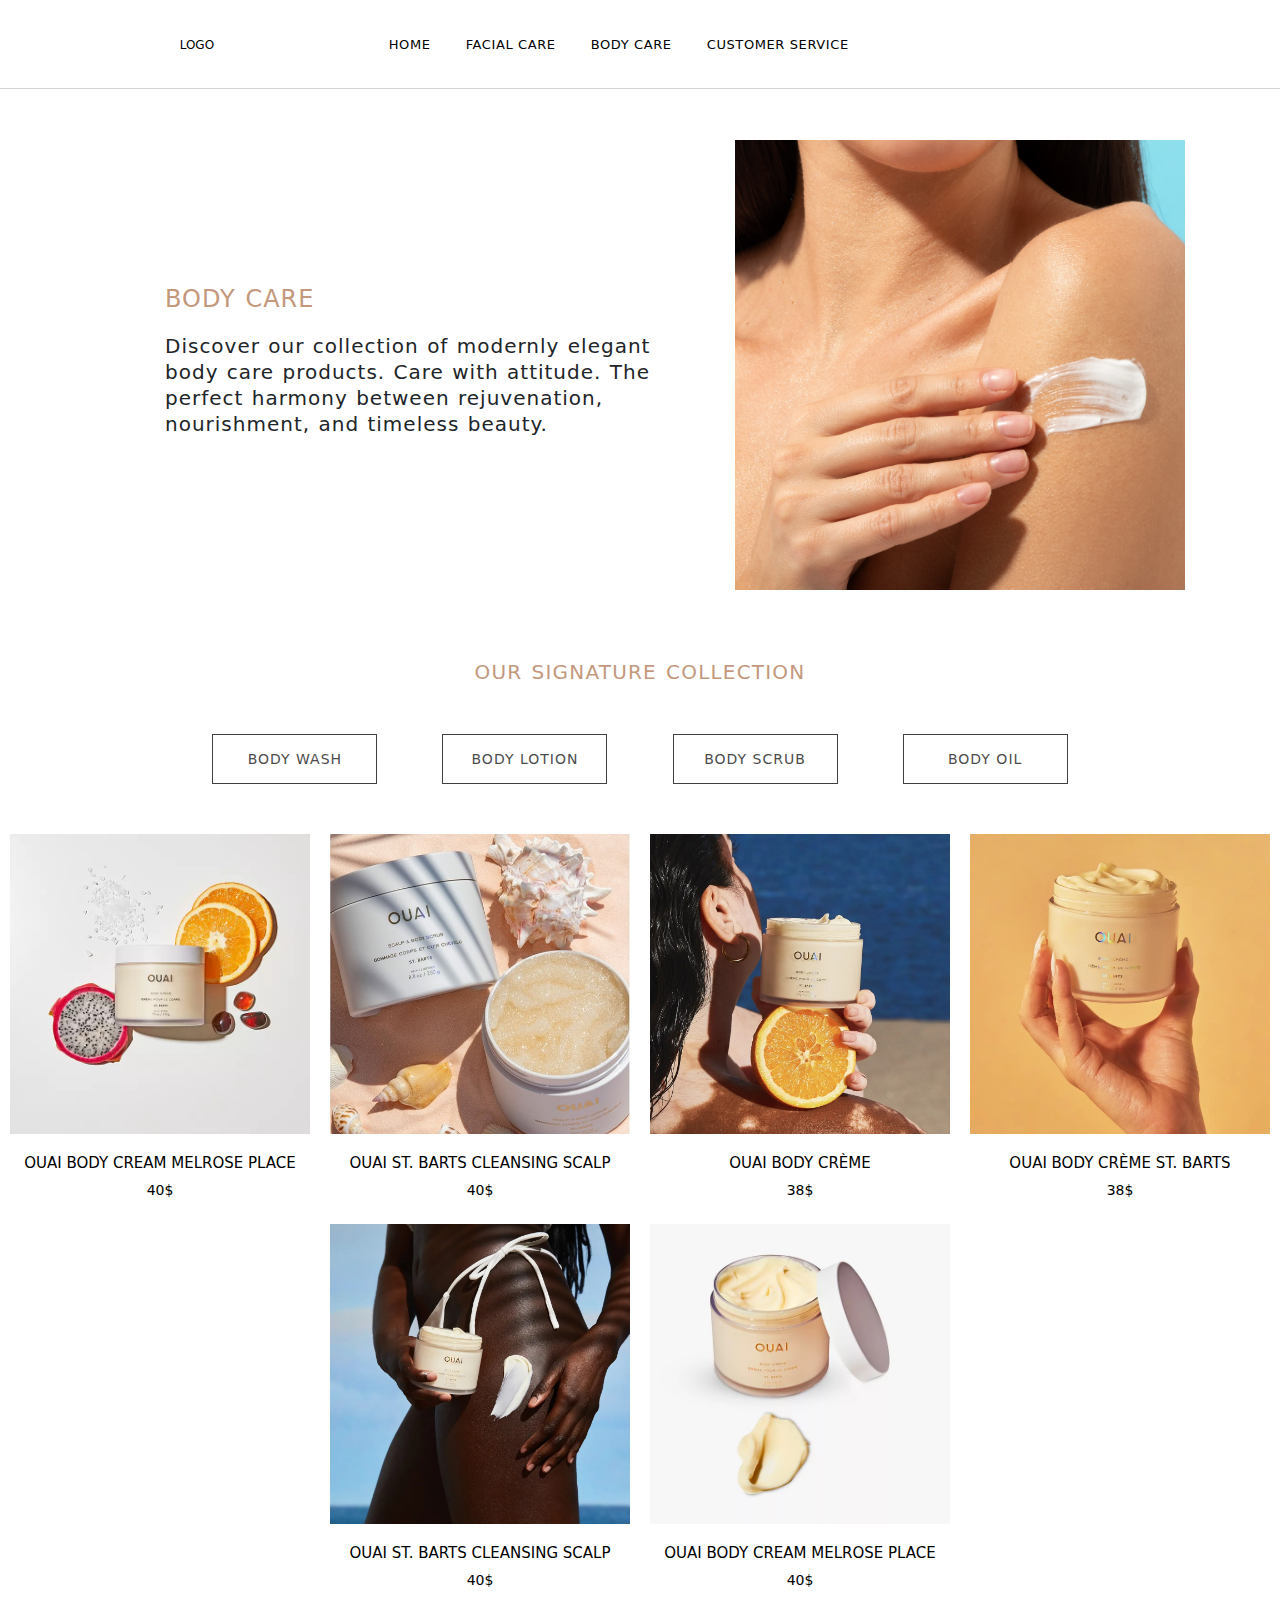
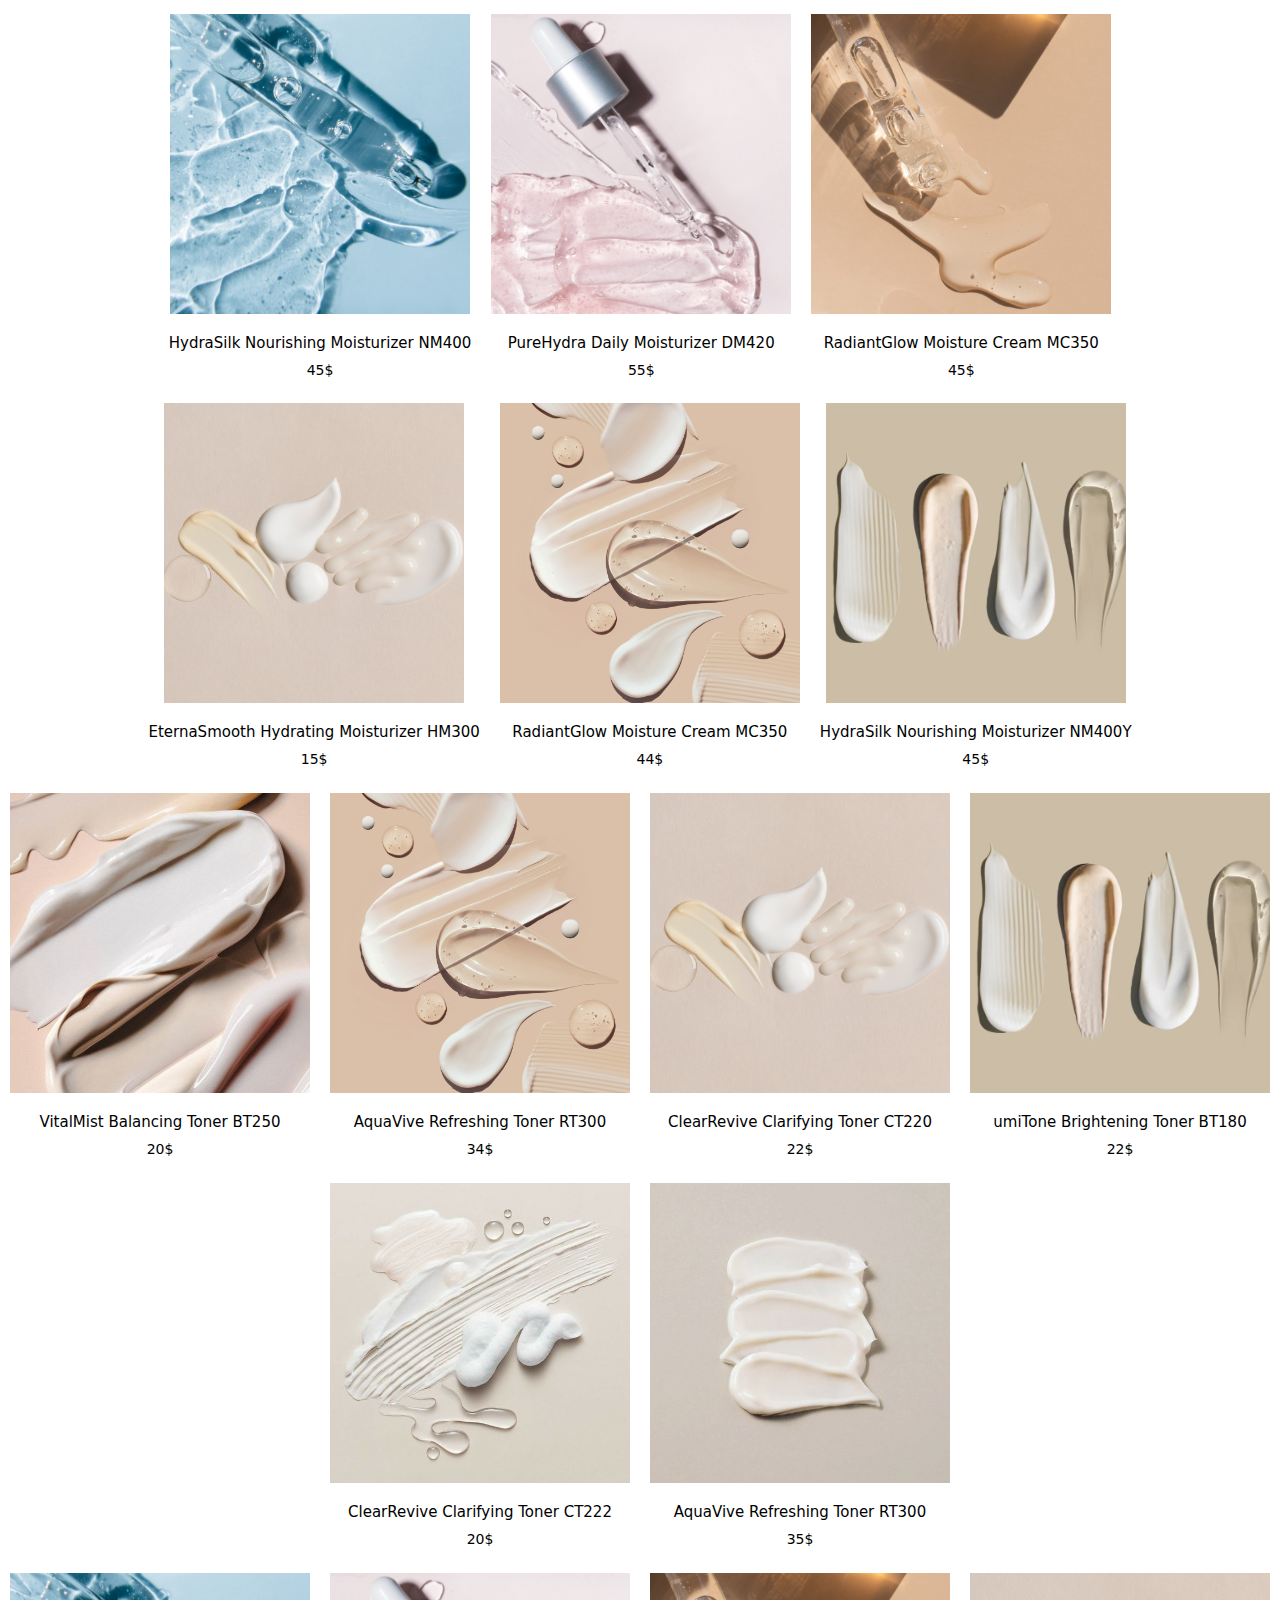
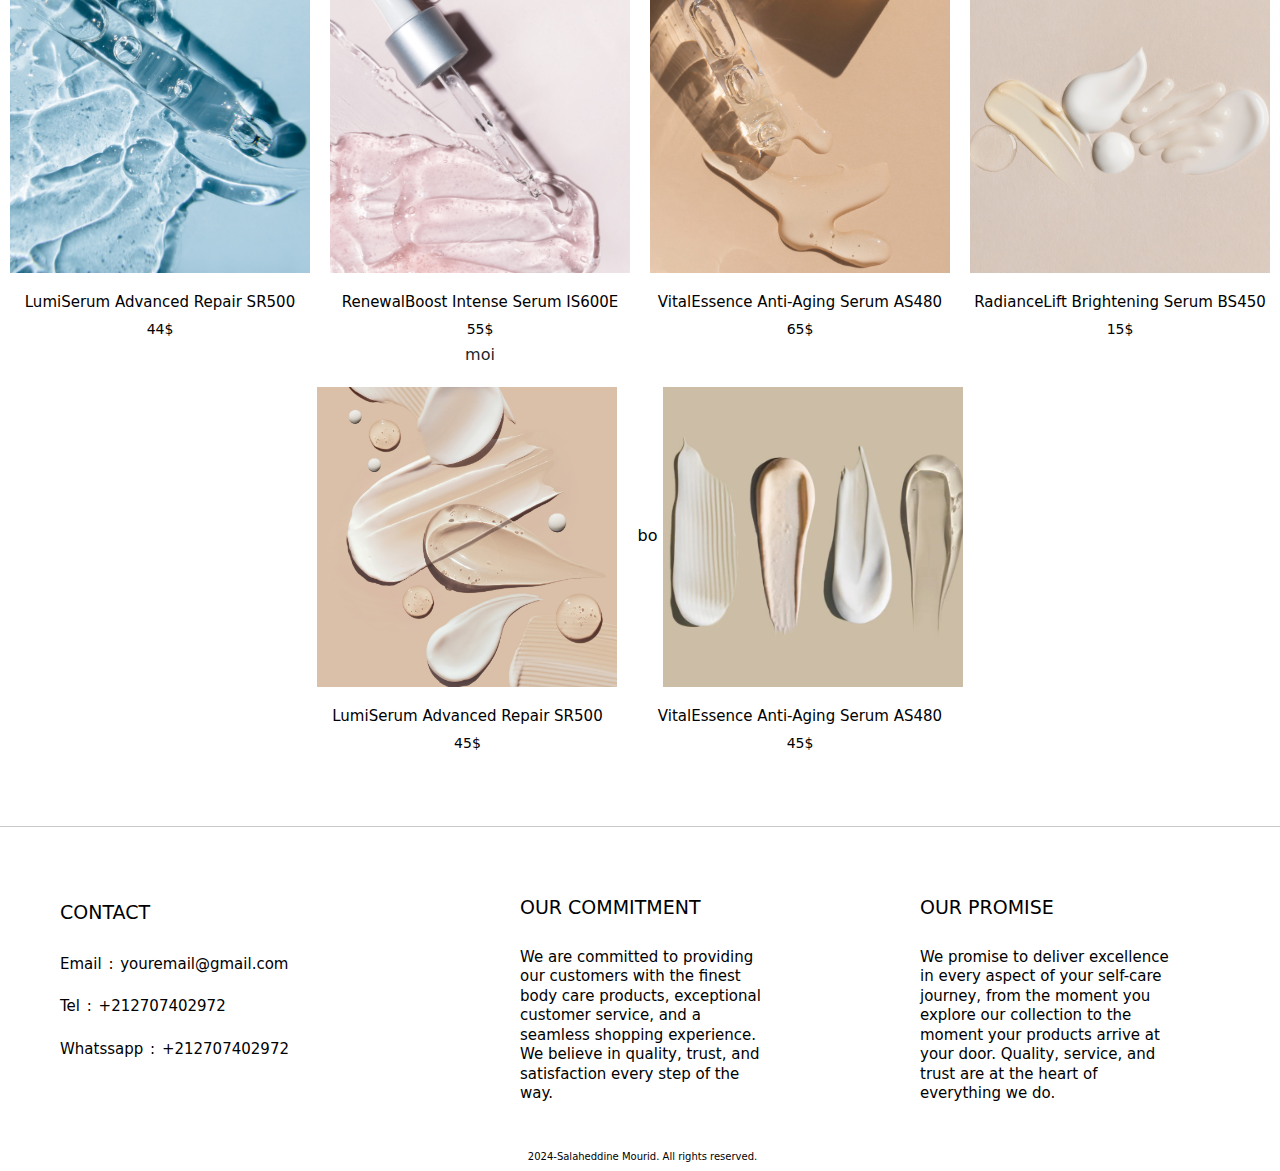
<file: Body.html>
<!DOCTYPE html>
<html lang="en">
<head>
    <meta charset="UTF-8">
    <meta name="viewport" content="width=device-width, initial-scale=1.0">
    <link rel="stylesheet" href="Facial-Body.css">
    <!-- Font Familly -->
    <link href="https://fonts.googleapis.com/css2?family=Bebas+Neue&display=swap" rel="stylesheet">

    <link rel="preconnect" href="https://fonts.googleapis.com">
    <link rel="preconnect" href="https://fonts.gstatic.com" crossorigin>
    <link href="https://fonts.googleapis.com/css2?family=Changa+One:ital@0;1&family=Honk:MORF,SHLN@14,35&family=Libre+Bodoni:ital,wght@0,400..700;1,400..700&family=Lora:ital,wght@0,400..700;1,400..700&family=Open+Sans:ital,wght@0,300..800;1,300..800&display=swap" rel="stylesheet">
    <!-- icons -->
    <link rel="preconnect" href="https://fonts.gstatic.com" crossorigin>
    <link rel="stylesheet" href="https://cdnjs.cloudflare.com/ajax/libs/font-awesome/6.5.2/css/all.min.css" integrity="sha512-SnH5WK+bZxgPHs44uWIX+LLJAJ9/2PkPKZ5QiAj6Ta86w+fsb2TkcmfRyVX3pBnMFcV7oQPJkl9QevSCWr3W6A==" crossorigin="anonymous" referrerpolicy="no-referrer" />
    <!-- Boostrap 5 -->
    <link href="https://cdn.jsdelivr.net/npm/bootstrap@5.3.3/dist/css/bootstrap.min.css" rel="stylesheet">
    <title>Body Care</title>
</head>
<body>
    <header>
        <nav>
            <input type="checkbox" id="check">
            <label for="check" class="checkbtn">
                <i class="fas fa-bars"></i>
            </label>
            <div class="logo"><a href="index.html">logo</a></div>
            <ul>
                <li><a href="index.html">home</a></li>
                <li><a href="Facial.html">facial care</a></li>
                <li><a href="Body.html">body care</a></li>
                <li><a href="customer.html">customer service</a></li>
            </ul>
            <div class="icons">
                <div><a href="cart.html"><i class="fa-solid fa-shop"></i></a></div>
                <div><a href="user.html"><i class="fa-regular fa-user"></i></a></div>
            </div>
        </nav>
        <div class="head">
            <img src="img/iStock-2155310582.jpg" alt="seiko">
            <div class="description">
                <h4>body care</h4>
                <h5>Discover our collection of modernly elegant body care products. Care with attitude. The perfect harmony between 
                    rejuvenation, nourishment, and timeless beauty.
                </h5>
            </div>
        </div>
    </header>
    <!--  -->
    <section class="watches-brands">
        <h4>our signature collection</h4>
        <div class="brands">
            <button id="seiko">Body Wash</button>
            <button id="charlie">Body Lotion</button>
            <button id="solar">Body Scrub</button>
            <button id="iwc">Body Oil </button>
        </div>
            <!-- Body wash -->
        <div id="seiko-watches" class="watch-category active ">

            <div class="watch">
                <a href="product-template.html?product=body1">
                    <img src="img/120017194alt4.jpg" alt="Men's Watch 4">
                    <h5> OUAI BODY CREAM MELROSE PLACE </h5>
                    <h6>40$</h6> 
                </a>
            </div>
            
            <div class="watch">
                <a href="product-template.html?product=body2">
                    <img src="img/ouaib3001913153_1665074214839_2-0._QL90_UX564_.jpg" alt="Men's Watch 5">
                    <h5> OUAI ST. BARTS CLEANSING SCALP</h5>
                    <h6>40$</h6>
                </a>    
            </div>
            <div class="watch">
                <a href="product-template.html?product=body3">
                    <img src="img/SBM_Site_Asset_PDP_Product_Lifestyle_Images_Desktop_1600x1620_9 secend.jpg" alt="Men's Watch 6">
                    <h5> OUAI BODY CRÈME</h5>
                    <h6>38$</h6>
                </a>
            </div>
            <div class="watch">
                <a href="product-template.html?product=body4">
                    <img src="img/auiooq.jpg" alt="Men's Watch 1">
                    <h5> OUAI BODY CRÈME ST. BARTS </h5>
                    <h6>38$</h6>
                </a>
            </div>
            <div class="watch">
                <a href="product-template.html?product=body5">
                    <img src="img/SBM_Site_Asset_PDP_Product_Lifestyle_Images_Desktop_1600x1620_8.jpg" alt="Men's Watch 2">
                    <h5> OUAI ST. BARTS CLEANSING SCALP</h5>
                    <h6>40$</h6>
                </a>
            </div>
            <div class="watch">
                <a href="product-template.html?product=body6">
                    <img src="img/120017194alt3-secend.jpg" alt="Men's Watch 3">
                    <h5> OUAI BODY CREAM MELROSE PLACE</h5>
                    <h6>40$</h6>
                </a>
            </div>

        </div>
            <!--  Moisturizer-->
            <div id="charlie-watches" class="watch-category  ">

                <div class="watch">
                    <a href="product-template.html?product=moisturizer1"  >
                        <img src="img/AdobeStock_421356290.jpeg" alt="Men's Watch 1">
                        <h5> HydraSilk Nourishing Moisturizer NM400</h5>
                        <h6>45$</h6>  
                    </a>
                </div>
                <div class="watch">
                    <a href="product-template.html?product=moisturizer2" >
                        <img src="img/iStock-1369613190.jpg" alt="Men's Watch 3">
                        <h5> PureHydra Daily Moisturizer DM420</h5>
                        <h6>55$</h6>
                    </a>
                </div>
                <div class="watch">
                    <a href="product-template.html?product=moisturizer3" >
                        <img src="img/AdobeStock_422773398.jpeg" alt="Men's Watch 2">
                        <h5> RadiantGlow Moisture Cream MC350 </h5>
                        <h6>45$</h6>
                    </a>
                </div>

                <div class="watch">
                    <a href="product-template.html?product=moisturizer4" >
                        <img src="img/AdobeStock_458738772.jpeg" alt="Men's Watch 4">
                        <h5> EternaSmooth Hydrating Moisturizer HM300</h5>
                        <h6>15$</h6>
                    </a>
                </div>
                <div class="watch">
                    <a href="product-template.html?product=moisturizer5">
                        <img src="img/AdobeStock_513432393.jpeg" alt="Men's Watch 5">
                        <h5> RadiantGlow Moisture Cream MC350 </h5>
                        <h6>44$</h6>
                    </a>
                </div>
                <div class="watch">
                    <a href="product-template.html?product=moisturizer6"  >
                        <img src="img/AdobeStock_510890424_1080x.jpg" alt="Men's Watch 6">
                        <h5> HydraSilk Nourishing Moisturizer NM400Y</h5>
                        <h6>45$</h6>
                    </a>
                </div>
            </div>
        <!-- TONER -->
        <div id="solar-watches" class="watch-category  ">

            <div class="watch">
                <a href="product-template.html?product=toner1">
                    <img src="img/07a17ca44d0756049ecd9ae4e6b72596.jpg" alt="Men's Watch 4">
                    <h5> VitalMist Balancing Toner BT250</h5>
                    <h6>20$</h6>
                </a>
            </div>
            <div class="watch">
                <a href="product-template.html?product=toner2">
                    <img src="img/AdobeStock_513432393.jpeg" alt="Men's Watch 5">
                    <h5> AquaVive Refreshing Toner RT300</h5>
                    <h6>34$</h6>
                </a>
            </div>
            <div class="watch">
                <a href="product-template.html?product=toner3">
                    <img src="img/AdobeStock_458738772.jpeg" alt="Men's Watch 6">
                    <h5> ClearRevive Clarifying Toner CT220</h5>
                    <h6>22$</h6>
                </a>
            </div>
            <div class="watch">
                <a href="product-template.html?product=toner4">
                    <img src="img/AdobeStock_510890424_1080x.jpg" alt="Men's Watch 1">
                    <h5> umiTone Brightening Toner BT180 </h5>
                    <h6>22$</h6>
                </a>
            </div>
            <div class="watch">
                    <a href="product-template.html?product=toner5">
                    <img src="img/1f2a2bb5a6cc910ca5548574d5e6f342.jpg" alt="Men's Watch 2">
                    <h5> ClearRevive Clarifying Toner CT222</h5>
                    <h6>20$</h6>
                </a>
            </div>
            <div class="watch">
                <a href="product-template.html?product=toner6">
                    <img src="img/89c239b1820390c8c431e95151d1db30.jpg" alt="Men's Watch 3">
                    <h5> AquaVive Refreshing Toner RT300</h5>
                    <h6>35$</h6>
                </a>
            </div>
        </div>
        <!-- SERUM -->
        <div id="iwc-watches" class="watch-category  ">
            <div class="watch">
                <a href="product-template.html?product=serum1"  >
                    <img src="img/AdobeStock_421356290.jpeg" alt="Men's Watch 1">
                    <h5> LumiSerum Advanced Repair SR500</h5>
                    <h6>44$</h6>  
                </a>
            </div>
            <div class="watch">
                <a href="product-template.html?product=serum2" >
                    <img src="img/iStock-1369613190.jpg" alt="Men's Watch 3">
                    <h5> RenewalBoost Intense Serum IS600E</h5>
                    <h6>55$</h6>
                </a>moi
            </div>
            <div class="watch">
                <a href="product-template.html?product=serum3" >
                    <img src="img/AdobeStock_422773398.jpeg" alt="Men's Watch 2">
                    <h5> VitalEssence Anti-Aging Serum AS480</h5>
                    <h6>65$</h6>
                </a>
            </div>

            <div class="watch">
                <a href="product-template.html?product=serum4" >
                    <img src="img/AdobeStock_458738772.jpeg" alt="Men's Watch 4">
                    <h5> RadianceLift Brightening Serum BS450</h5>
                    <h6>15$</h6>
                </a>
            </div>
            <div class="watch">
                <a href="product-template.html?product=serum5" >
                    <img src="img/AdobeStock_513432393.jpeg" alt="Men's Watch 5">
                    <h5> LumiSerum Advanced Repair SR500</h5>
                    <h6>45$</h6>
                </a>
            </div>
            <div class="watch">
                <a href="product-template.html?product=serum6"  >bo
                    <img src="img/AdobeStock_510890424_1080x.jpg" alt="Men's Watch 6">
                    <h5> VitalEssence Anti-Aging Serum AS480</h5>
                    <h6>45$</h6>
                </a>
            </div>
        </div>
    </section> 

    <hr>

    
    <footer>
        <div class="content">
            <div class="contact">
                <p>contact</p>
                <div >Email : <a href="mailto:">youremail@gmail.com</a></div>
                <div >Tel : <a href="+212707402972">+212707402972</a></div>
                <div > Whatssapp : <a href="+212707402972">+212707402972</a></div>
                <p class="icons">
                    <a href="#"><i class="fa-brands fa-facebook"></i></a>
                    <a href="#"><i class="fa-brands fa-instagram"></i></a>
                    <a href="#"><i class="fa-brands fa-telegram"></i></a>
                    <a href="#"><i class="fa-brands fa-tiktok"></i></a>
                </p>
            </div>

            <div class="commitment">
                <p>Our Commitment</p>
                <h6>We are committed to providing our customers with the finest body care products, exceptional customer service, 
                    and a seamless shopping experience. We believe in quality, trust, and satisfaction every step of the way.
                </h6>
            </div>

            <div class="promise">
                <p>Our Promise</p>
                <h6>We promise to deliver excellence in every aspect of your self-care journey, from the moment you explore our 
                    collection to the moment your products arrive at your door. Quality, service, and trust are at the heart of 
                    everything we do.
                </h6>
            </div>
        </div>
        <div class="copieright">
            <i class="fa-regular fa-copyright"></i>
            <h5>2024-Salaheddine Mourid. All rights reserved.</h5>
        </div>
        
    </footer> 

    
    <script src="BodyProduct.js"></script>
</body>
</html>
</file>
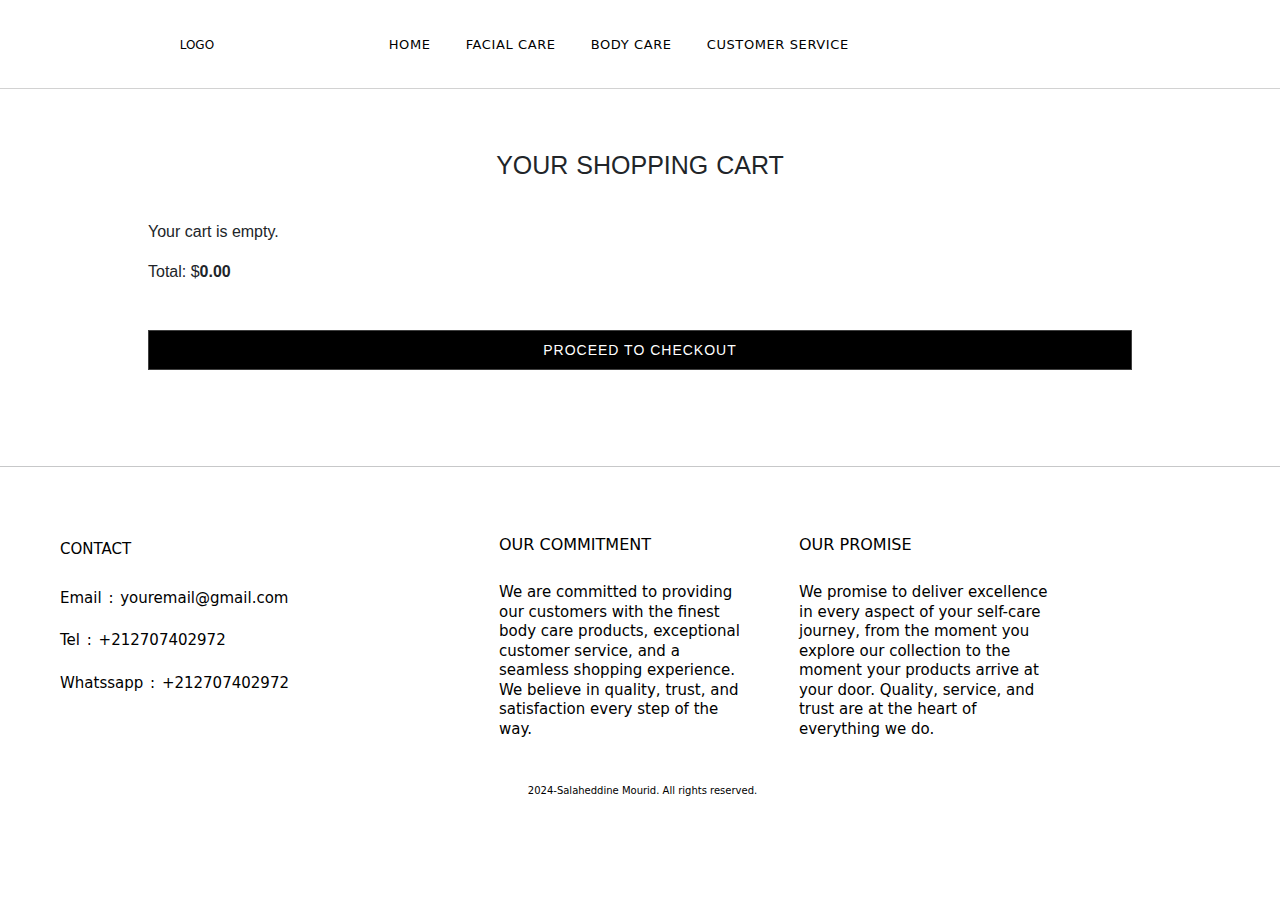
<file: cart.html>
<!DOCTYPE html>
<html lang="en">
<head>
    <meta charset="UTF-8">
    <meta name="viewport" content="width=device-width, initial-scale=1.0">
    <title>Your Shopping Cart</title>
    <link rel="stylesheet" href="cart.css">
    <!-- Font Familly -->
    <link href="https://fonts.googleapis.com/css2?family=Bebas+Neue&display=swap" rel="stylesheet">

    <link rel="preconnect" href="https://fonts.googleapis.com">
    <link rel="preconnect" href="https://fonts.gstatic.com" crossorigin>
    <link href="https://fonts.googleapis.com/css2?family=Changa+One:ital@0;1&family=Honk:MORF,SHLN@14,35&family=Libre+Bodoni:ital,wght@0,400..700;1,400..700&family=Lora:ital,wght@0,400..700;1,400..700&family=Open+Sans:ital,wght@0,300..800;1,300..800&display=swap" rel="stylesheet">
    <!-- icons -->
    <link rel="preconnect" href="https://fonts.gstatic.com" crossorigin>
    <link rel="stylesheet" href="https://cdnjs.cloudflare.com/ajax/libs/font-awesome/6.5.2/css/all.min.css" integrity="sha512-SnH5WK+bZxgPHs44uWIX+LLJAJ9/2PkPKZ5QiAj6Ta86w+fsb2TkcmfRyVX3pBnMFcV7oQPJkl9QevSCWr3W6A==" crossorigin="anonymous" referrerpolicy="no-referrer" />
    <!-- Boostrap 5 -->
    <link href="https://cdn.jsdelivr.net/npm/bootstrap@5.3.3/dist/css/bootstrap.min.css" rel="stylesheet">
</head>
<body>

    <nav>
        <input type="checkbox" id="check">
        <label for="check" class="checkbtn">
            <i class="fas fa-bars"></i>
        </label>
        <div class="logo"><a href="index.html">logo</a></div>
        <ul>
            <li><a href="index.html">home</a></li>
            <li><a href="Facial.html">facial care</a></li>
            <li><a href="Body.html">body care</a></li>
            <li><a href="customer.html">customer service</a></li>
        </ul>
        <div class="icons">
            <div><a href="cart.html"><i class="fa-solid fa-shop"></i></a></div>
            <div><a href="user.html"><i class="fa-regular fa-user"></i></a></div>
        </div>
    </nav>  


    <main>
        <div id="cart-page">
            <h2>Your Shopping Cart</h2>
            <ul id="cart-items"></ul>
            <p>Total: $<span id="cart-total">0</span></p>
            <button id="checkout">Proceed to Checkout</button>
        </div>
    </main>

    <hr>

    <footer>
        <div class="content">
            <div class="contact">
                <p>contact</p>
                <div >Email : <a href="mailto:">youremail@gmail.com</a></div>
                <div >Tel : <a href="+212707402972">+212707402972</a></div>
                <div > Whatssapp : <a href="+212707402972">+212707402972</a></div>
                <p class="icons">
                    <a href="#"><i class="fa-brands fa-facebook"></i></a>
                    <a href="#"><i class="fa-brands fa-instagram"></i></a>
                    <a href="#"><i class="fa-brands fa-telegram"></i></a>
                    <a href="#"><i class="fa-brands fa-tiktok"></i></a>
                </p>
            </div>

            <div class="commitment">
                <p>Our Commitment</p>
                <h6>We are committed to providing our customers with the finest body care products, exceptional customer service, 
                    and a seamless shopping experience. We believe in quality, trust, and satisfaction every step of the way.
                </h6>
            </div>

            <div class="promise">
                <p>Our Promise</p>
                <h6>We promise to deliver excellence in every aspect of your self-care journey, from the moment you explore our 
                    collection to the moment your products arrive at your door. Quality, service, and trust are at the heart of 
                    everything we do.
                </h6>
            </div>
        </div>
        <div class="copieright">
            <i class="fa-regular fa-copyright"></i>
            <h5>2024-Salaheddine Mourid. All rights reserved.</h5>
        </div>
        
    </footer> 



    <script src="cart.js"></script>
</body>
</html>
</file>
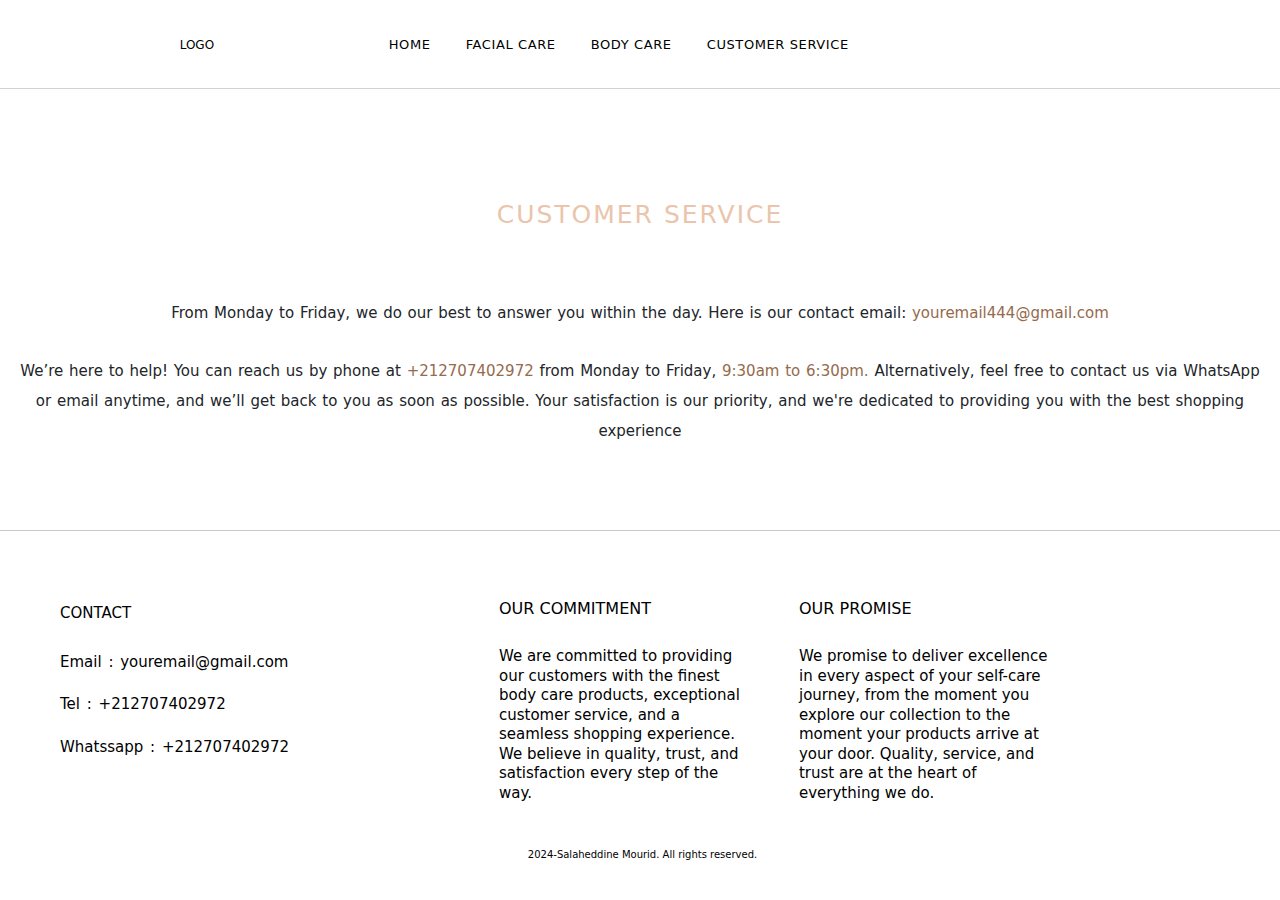
<file: customer.html>
<!DOCTYPE html>
<html lang="en">
<head>
    <meta charset="UTF-8">
    <meta name="viewport" content="width=device-width, initial-scale=1.0">
    <title>Customer Service</title>
    <link rel="stylesheet" href="customer.css">
    <!-- Font Familly -->
    <link href="https://fonts.googleapis.com/css2?family=Bebas+Neue&display=swap" rel="stylesheet">

    <link rel="preconnect" href="https://fonts.googleapis.com">
    <link rel="preconnect" href="https://fonts.gstatic.com" crossorigin>
    <link href="https://fonts.googleapis.com/css2?family=Changa+One:ital@0;1&family=Honk:MORF,SHLN@14,35&family=Libre+Bodoni:ital,wght@0,400..700;1,400..700&family=Lora:ital,wght@0,400..700;1,400..700&family=Open+Sans:ital,wght@0,300..800;1,300..800&display=swap" rel="stylesheet">
    <!-- icons -->
    <link rel="preconnect" href="https://fonts.gstatic.com" crossorigin>
    <link rel="stylesheet" href="https://cdnjs.cloudflare.com/ajax/libs/font-awesome/6.5.2/css/all.min.css" integrity="sha512-SnH5WK+bZxgPHs44uWIX+LLJAJ9/2PkPKZ5QiAj6Ta86w+fsb2TkcmfRyVX3pBnMFcV7oQPJkl9QevSCWr3W6A==" crossorigin="anonymous" referrerpolicy="no-referrer" />
    <!-- Boostrap 5 -->
    <link href="https://cdn.jsdelivr.net/npm/bootstrap@5.3.3/dist/css/bootstrap.min.css" rel="stylesheet">
</head>
 

<body>
    <nav>
        <input type="checkbox" id="check">
        <label for="check" class="checkbtn">
            <i class="fas fa-bars"></i>
        </label>
        <div class="logo"><a href="index.html">logo</a></div>
        <ul>
            <li><a href="index.html">home</a></li>
            <li><a href="Facial.html">facial care</a></li>
            <li><a href="Body.html">body care</a></li>
            <li><a href="customer.html">customer service</a></li>
        </ul>
        <div class="icons">
            <div><a href="cart.html"><i class="fa-solid fa-shop"></i></a></div>
            <div><a href="user.html"><i class="fa-regular fa-user"></i></a></div>
        </div>
    </nav>
    
    <main>
        <h4>Customer service</h4>
        <h6>From Monday to Friday, we do our best to answer you within the day. Here is our contact email:<span> youremail444@gmail.com</span></h6>
        <h6>We’re here to help! You can reach us by phone at<span> +212707402972</span> from Monday to Friday,<span> 9:30am to 6:30pm. </span>
            Alternatively, feel free to contact us via WhatsApp or email anytime, and we’ll get back to you as 
            soon as possible. Your satisfaction is our priority, and we're dedicated to providing you with the 
            best shopping experience
        </h6>

    </main>
















    <hr>

    <footer>
        <div class="content">
            <div class="contact">
                <p>contact</p>
                <div >Email : <a href="mailto:">youremail@gmail.com</a></div>
                <div >Tel : <a href="+212707402972">+212707402972</a></div>
                <div > Whatssapp : <a href="+212707402972">+212707402972</a></div>
                <p class="icons">
                    <a href="#"><i class="fa-brands fa-facebook"></i></a>
                    <a href="#"><i class="fa-brands fa-instagram"></i></a>
                    <a href="#"><i class="fa-brands fa-telegram"></i></a>
                    <a href="#"><i class="fa-brands fa-tiktok"></i></a>
                </p>
            </div>
            <div class="commitment">
                <p>Our Commitment</p>
                <h6>We are committed to providing our customers with the finest body care products, exceptional customer service, 
                    and a seamless shopping experience. We believe in quality, trust, and satisfaction every step of the way.
                </h6>
            </div>

            <div class="promise">
                <p>Our Promise</p>
                <h6>We promise to deliver excellence in every aspect of your self-care journey, from the moment you explore our 
                    collection to the moment your products arrive at your door. Quality, service, and trust are at the heart of 
                    everything we do.
                </h6>
            </div>
        </div>
        <div class="copieright">
            <i class="fa-regular fa-copyright"></i>
            <h5>2024-Salaheddine Mourid. All rights reserved.</h5>
        </div>
        
    </footer> 

</body>


</html>
</file>
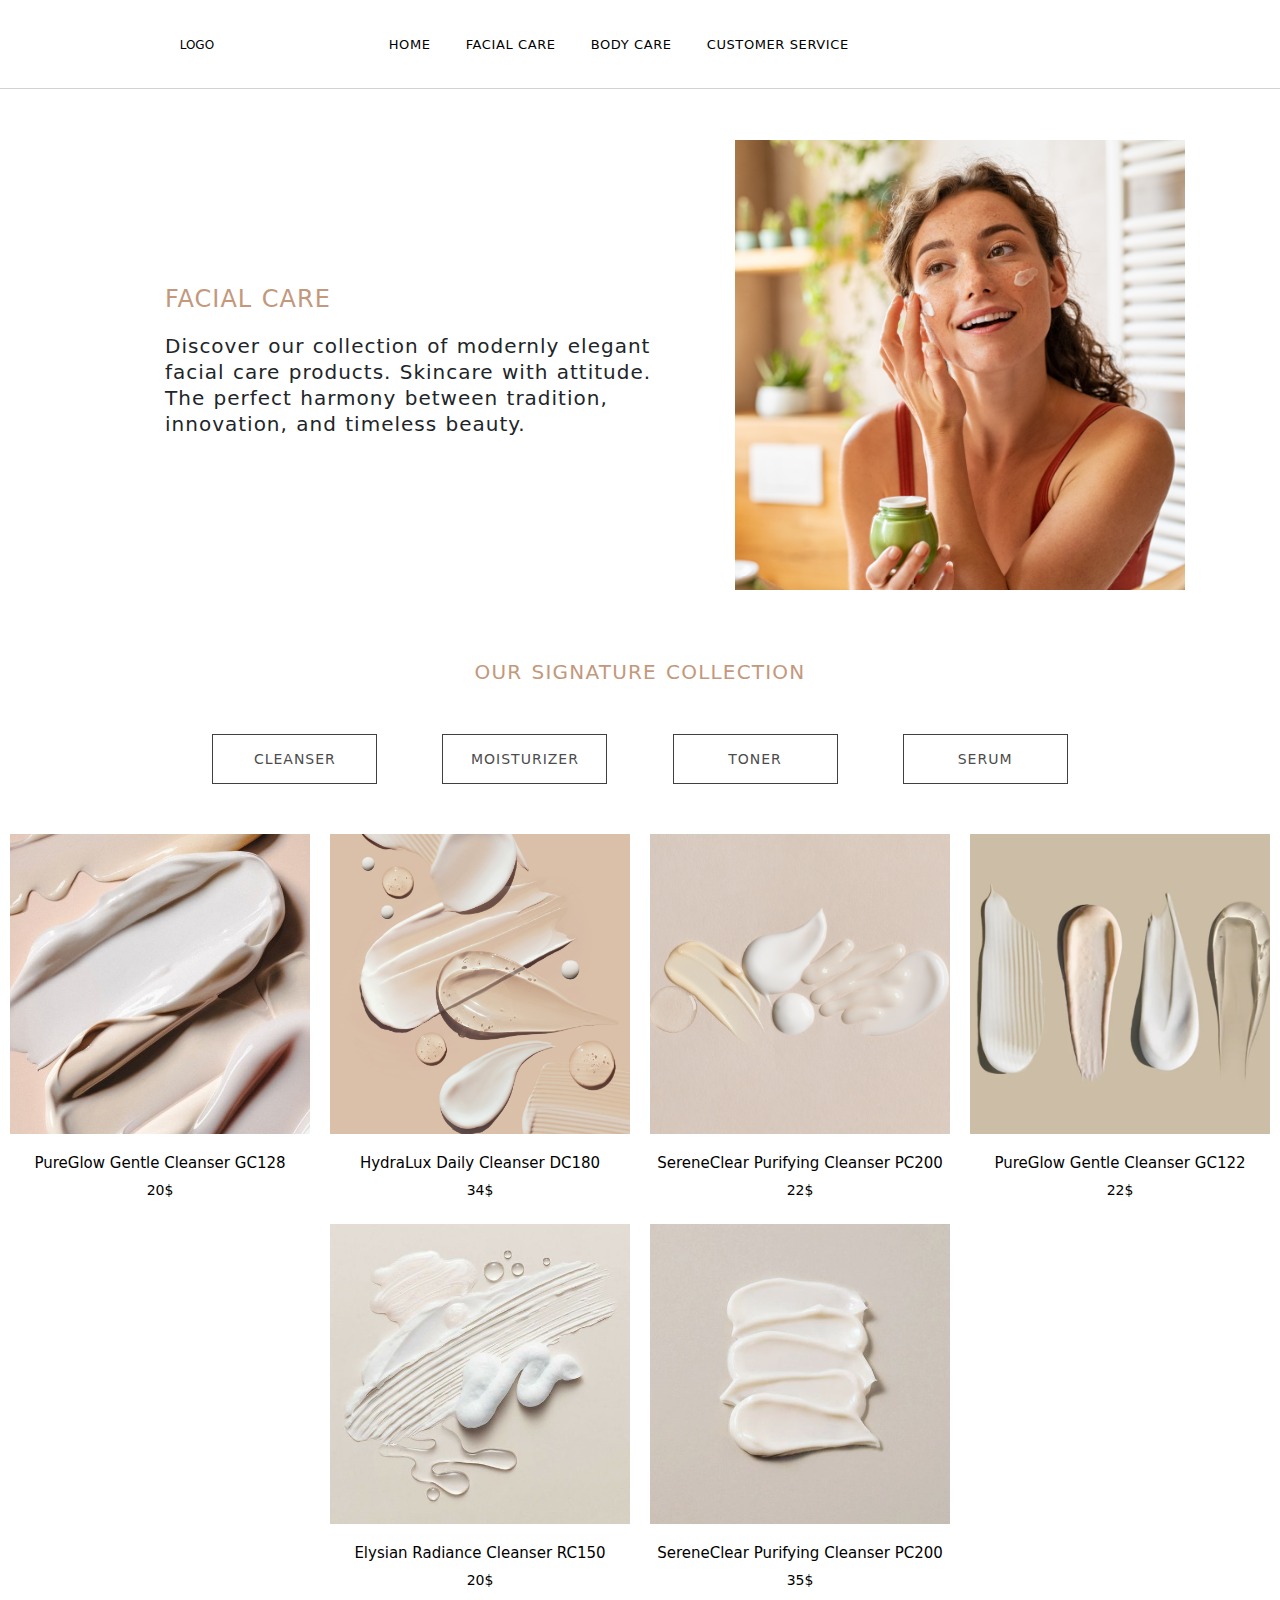
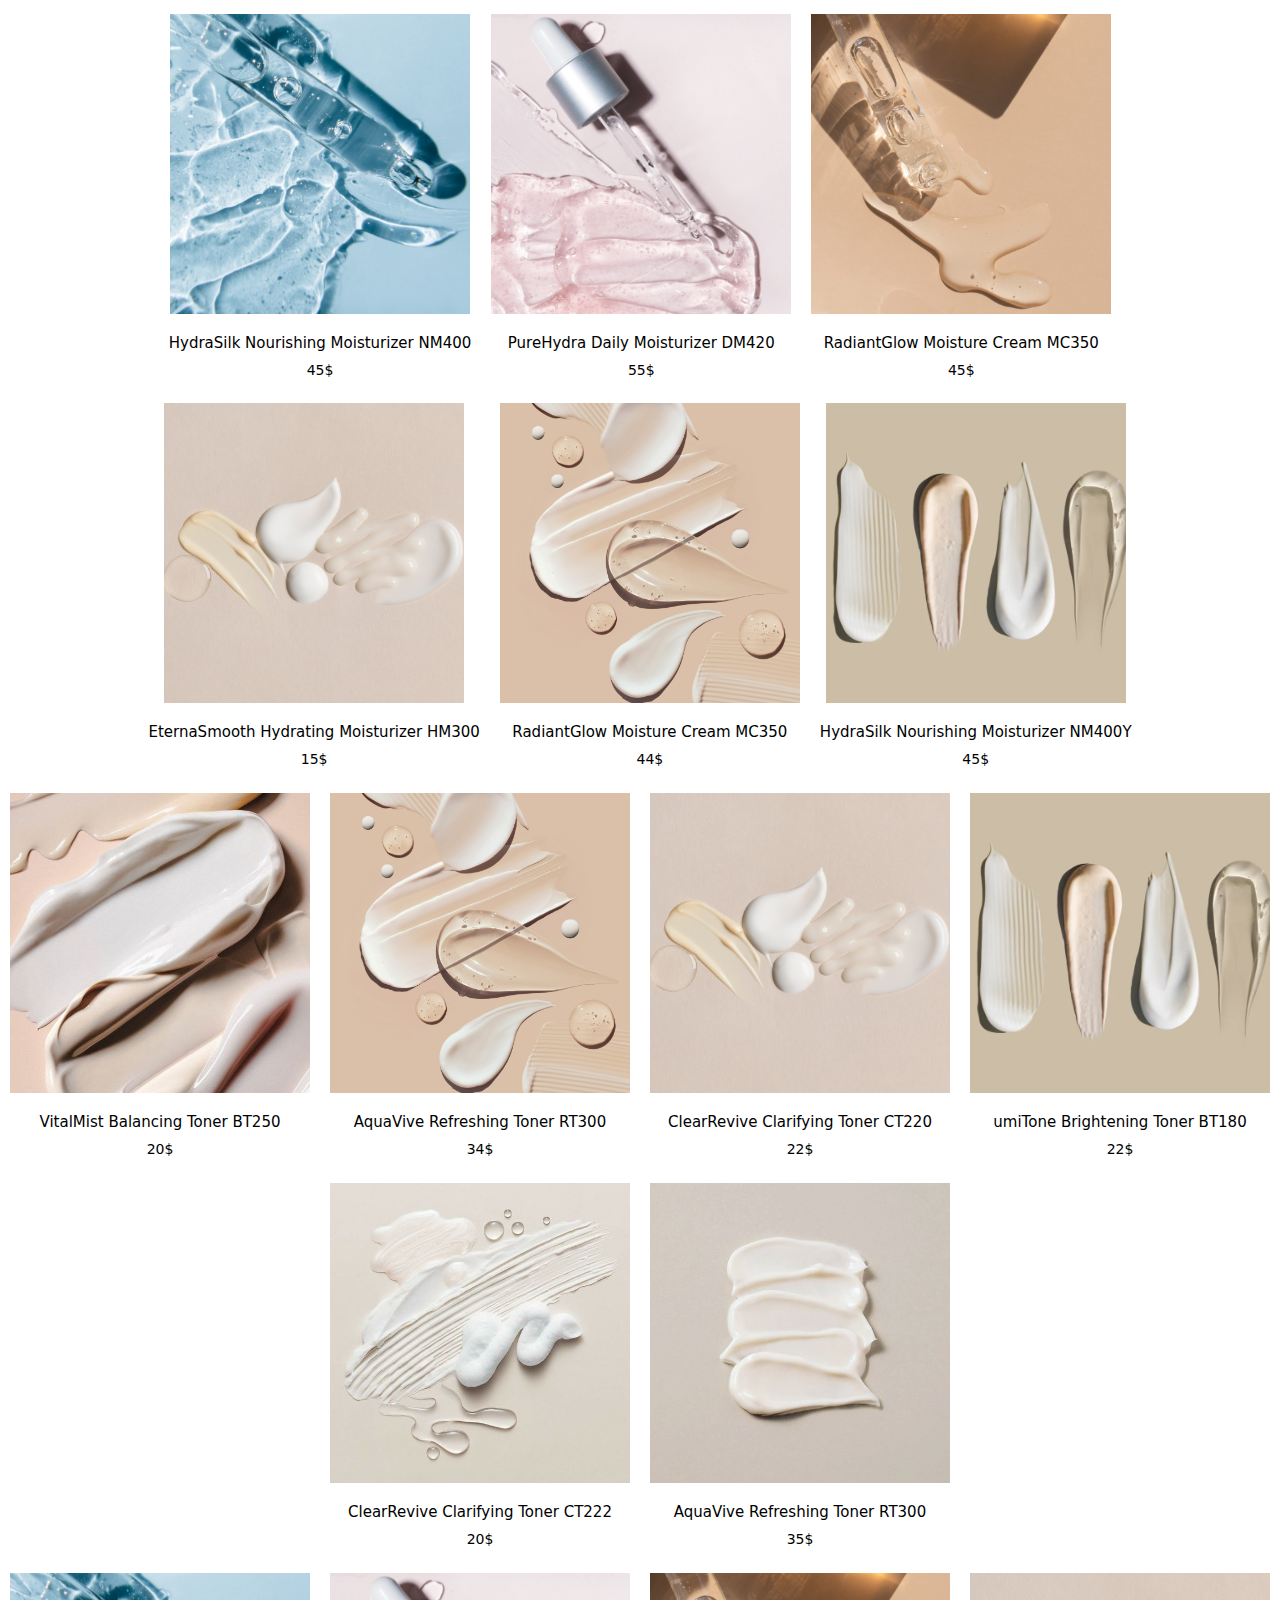
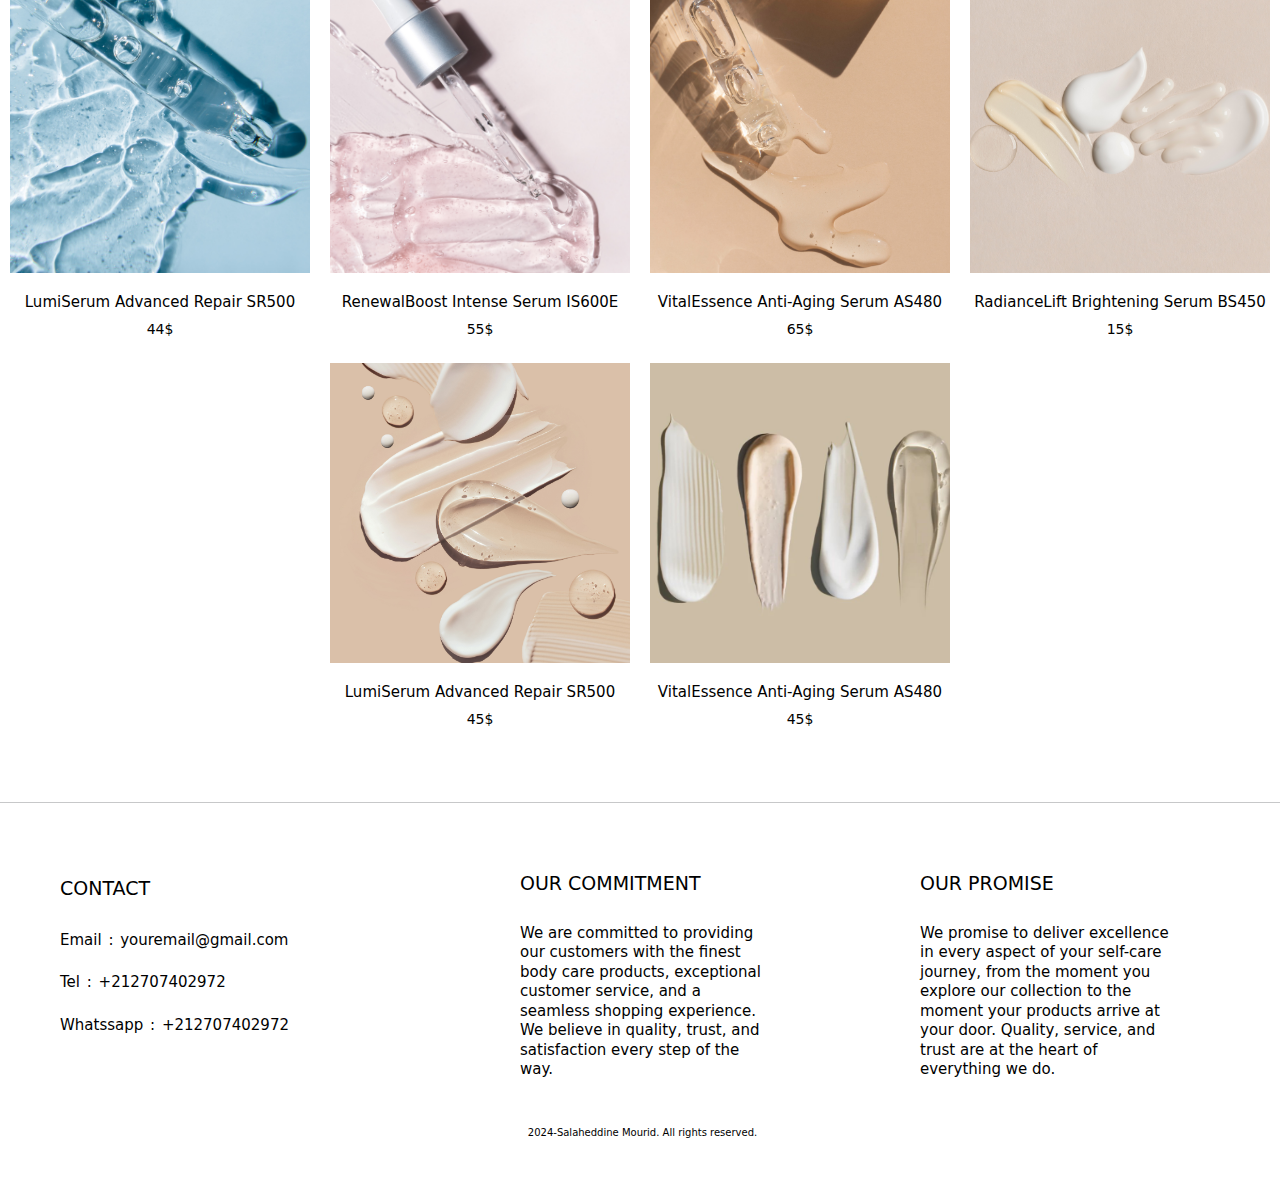
<file: Facial.html>
<!DOCTYPE html>
<html lang="en">
<head>
    <meta charset="UTF-8">
    <meta name="viewport" content="width=device-width, initial-scale=1.0">
    <link rel="stylesheet" href="Facial-Body.css">
    <!-- Font Familly -->
    <link href="https://fonts.googleapis.com/css2?family=Bebas+Neue&display=swap" rel="stylesheet">

    <link rel="preconnect" href="https://fonts.googleapis.com">
    <link rel="preconnect" href="https://fonts.gstatic.com" crossorigin>
    <link href="https://fonts.googleapis.com/css2?family=Changa+One:ital@0;1&family=Honk:MORF,SHLN@14,35&family=Libre+Bodoni:ital,wght@0,400..700;1,400..700&family=Lora:ital,wght@0,400..700;1,400..700&family=Open+Sans:ital,wght@0,300..800;1,300..800&display=swap" rel="stylesheet">
    <!-- icons -->
    <link rel="preconnect" href="https://fonts.gstatic.com" crossorigin>
    <link rel="stylesheet" href="https://cdnjs.cloudflare.com/ajax/libs/font-awesome/6.5.2/css/all.min.css" integrity="sha512-SnH5WK+bZxgPHs44uWIX+LLJAJ9/2PkPKZ5QiAj6Ta86w+fsb2TkcmfRyVX3pBnMFcV7oQPJkl9QevSCWr3W6A==" crossorigin="anonymous" referrerpolicy="no-referrer" />
    <!-- Boostrap 5 -->
    <link href="https://cdn.jsdelivr.net/npm/bootstrap@5.3.3/dist/css/bootstrap.min.css" rel="stylesheet">
    <title>Facial Care</title> 
</head>
<body>
    <header>
        <nav>
            <input type="checkbox" id="check">
            <label for="check" class="checkbtn">
                <i class="fas fa-bars"></i>
            </label>
            <div class="logo"><a href="index.html">logo</a></div>
            <ul>
                <li><a href="index.html">home</a></li>
                <li><a href="Facial.html">facial care</a></li>
                <li><a href="Body.html">body care</a></li>
                <li><a href="customer.html">customer service</a></li>
            </ul>
            <div class="icons">
                <div><a href="cart.html"><i class="fa-solid fa-shop"></i></a></div>
                <div><a href="user.html"><i class="fa-regular fa-user"></i></a></div>
            </div>
        </nav>
        <div class="head">
            <img src="img/iStock-1289220585.jpg" alt="seiko">
            <div class="description">
                <h4>FACIAL CARE</h4>
                <h5>Discover our collection of modernly elegant facial care products. Skincare with attitude. The perfect harmony 
                    between tradition, innovation, and timeless beauty.
                </h5>
            </div>
        </div>
    </header>
    <!--  -->
    <section class="watches-brands">
        <h4>our signature collection</h4>
        <div class="brands">
            <button id="seiko">Cleanser</button>
            <button id="charlie">moisturizer</button>
            <button id="solar">toner</button>
            <button id="iwc">Serum</button>
        </div>
            <!-- CLEANSER -->
        <div id="seiko-watches" class="watch-category active ">

            <div class="watch">
                <a href="product-template.html?product=cleanser1">
                    <img src="img/07a17ca44d0756049ecd9ae4e6b72596.jpg" alt="Men's Watch 4">
                    <h5> PureGlow Gentle Cleanser GC128 </h5>
                    <h6>20$</h6> 
                </a>
            </div>
            
            <div class="watch">
                <a href="product-template.html?product=cleanser2">
                    <img src="img/AdobeStock_513432393.jpeg" alt="Men's Watch 5">
                    <h5> HydraLux Daily Cleanser DC180</h5>
                    <h6>34$</h6>
                </a>    
            </div>
            <div class="watch">
                <a href="product-template.html?product=cleanser3">
                    <img src="img/AdobeStock_458738772.jpeg" alt="Men's Watch 6">
                    <h5> SereneClear Purifying Cleanser PC200</h5>
                    <h6>22$</h6>
                </a>
            </div>
            <div class="watch">
                <a href="product-template.html?product=cleanser4">
                    <img src="img/AdobeStock_510890424_1080x.jpg" alt="Men's Watch 1">
                    <h5> PureGlow Gentle Cleanser GC122 </h5>
                    <h6>22$</h6>
                </a>
            </div>
            <div class="watch">
                <a href="product-template.html?product=cleanser5">
                    <img src="img/1f2a2bb5a6cc910ca5548574d5e6f342.jpg" alt="Men's Watch 2">
                    <h5> Elysian Radiance Cleanser RC150</h5>
                    <h6>20$</h6>
                </a>
            </div>
            <div class="watch">
                <a href="product-template.html?product=cleanser6">
                    <img src="img/89c239b1820390c8c431e95151d1db30.jpg" alt="Men's Watch 3">
                    <h5> SereneClear Purifying Cleanser PC200</h5>
                    <h6>35$</h6>
                </a>
            </div>

        </div>
            <!--  Moisturizer-->
            <div id="charlie-watches" class="watch-category  ">

                <div class="watch">
                    <a href="product-template.html?product=moisturizer1"  >
                        <img src="img/AdobeStock_421356290.jpeg" alt="Men's Watch 1">
                        <h5> HydraSilk Nourishing Moisturizer NM400</h5>
                        <h6>45$</h6>  
                    </a>
                </div>
                <div class="watch">
                    <a href="product-template.html?product=moisturizer2" >
                        <img src="img/iStock-1369613190.jpg" alt="Men's Watch 3">
                        <h5> PureHydra Daily Moisturizer DM420</h5>
                        <h6>55$</h6>
                    </a>
                </div>
                <div class="watch">
                    <a href="product-template.html?product=moisturizer3" >
                        <img src="img/AdobeStock_422773398.jpeg" alt="Men's Watch 2">
                        <h5> RadiantGlow Moisture Cream MC350 </h5>
                        <h6>45$</h6>
                    </a>
                </div>

                <div class="watch">
                    <a href="product-template.html?product=moisturizer4" >
                        <img src="img/AdobeStock_458738772.jpeg" alt="Men's Watch 4">
                        <h5> EternaSmooth Hydrating Moisturizer HM300</h5>
                        <h6>15$</h6>
                    </a>
                </div>
                <div class="watch">
                    <a href="product-template.html?product=moisturizer5">
                        <img src="img/AdobeStock_513432393.jpeg" alt="Men's Watch 5">
                        <h5> RadiantGlow Moisture Cream MC350 </h5>
                        <h6>44$</h6>
                    </a>
                </div>
                <div class="watch">
                    <a href="product-template.html?product=moisturizer6"  >
                        <img src="img/AdobeStock_510890424_1080x.jpg" alt="Men's Watch 6">
                        <h5> HydraSilk Nourishing Moisturizer NM400Y</h5>
                        <h6>45$</h6>
                    </a>
                </div>
            </div>
        <!-- TONER -->
        <div id="solar-watches" class="watch-category  ">

            <div class="watch">
                <a href="product-template.html?product=toner1">
                    <img src="img/07a17ca44d0756049ecd9ae4e6b72596.jpg" alt="Men's Watch 4">
                    <h5> VitalMist Balancing Toner BT250</h5>
                    <h6>20$</h6>
                </a>
            </div>
            <div class="watch">
                <a href="product-template.html?product=toner2">
                    <img src="img/AdobeStock_513432393.jpeg" alt="Men's Watch 5">
                    <h5> AquaVive Refreshing Toner RT300</h5>
                    <h6>34$</h6>
                </a>
            </div>
            <div class="watch">
                <a href="product-template.html?product=toner3">
                    <img src="img/AdobeStock_458738772.jpeg" alt="Men's Watch 6">
                    <h5> ClearRevive Clarifying Toner CT220</h5>
                    <h6>22$</h6>
                </a>
            </div>
            <div class="watch">
                <a href="product-template.html?product=toner4">
                    <img src="img/AdobeStock_510890424_1080x.jpg" alt="Men's Watch 1">
                    <h5> umiTone Brightening Toner BT180 </h5>
                    <h6>22$</h6>
                </a>
            </div>
            <div class="watch">
                    <a href="product-template.html?product=toner5">
                    <img src="img/1f2a2bb5a6cc910ca5548574d5e6f342.jpg" alt="Men's Watch 2">
                    <h5> ClearRevive Clarifying Toner CT222</h5>
                    <h6>20$</h6>
                </a>
            </div>
            <div class="watch">
                <a href="product-template.html?product=toner6">
                    <img src="img/89c239b1820390c8c431e95151d1db30.jpg" alt="Men's Watch 3">
                    <h5> AquaVive Refreshing Toner RT300</h5>
                    <h6>35$</h6>
                </a>
            </div>
        </div>
        <!-- SERUM -->
        <div id="iwc-watches" class="watch-category  ">
            <div class="watch">
                <a href="product-template.html?product=serum1"  >
                    <img src="img/AdobeStock_421356290.jpeg" alt="Men's Watch 1">
                    <h5> LumiSerum Advanced Repair SR500</h5>
                    <h6>44$</h6>  
                </a>
            </div>
            <div class="watch">
                <a href="product-template.html?product=serum2" >
                    <img src="img/iStock-1369613190.jpg" alt="Men's Watch 3">
                    <h5> RenewalBoost Intense Serum IS600E</h5>
                    <h6>55$</h6>
                </a>
            </div>
            <div class="watch">
                <a href="product-template.html?product=serum3" >
                    <img src="img/AdobeStock_422773398.jpeg" alt="Men's Watch 2">
                    <h5> VitalEssence Anti-Aging Serum AS480</h5>
                    <h6>65$</h6>
                </a>
            </div>

            <div class="watch">
                <a href="product-template.html?product=serum4" >
                    <img src="img/AdobeStock_458738772.jpeg" alt="Men's Watch 4">
                    <h5> RadianceLift Brightening Serum BS450</h5>
                    <h6>15$</h6>
                </a>
            </div>
            <div class="watch">
                <a href="product-template.html?product=serum5" >
                    <img src="img/AdobeStock_513432393.jpeg" alt="Men's Watch 5">
                    <h5> LumiSerum Advanced Repair SR500</h5>
                    <h6>45$</h6>
                </a>
            </div>
            <div class="watch">
                <a href="product-template.html?product=serum6"  >
                    <img src="img/AdobeStock_510890424_1080x.jpg" alt="Men's Watch 6">
                    <h5> VitalEssence Anti-Aging Serum AS480</h5>
                    <h6>45$</h6>
                </a>
            </div>
        </div>
    </section> 
    <hr>
    <footer>
        <div class="content">
            <div class="contact">
                <p>contact</p>
                <div >Email : <a href="mailto:">youremail@gmail.com</a></div>
                <div >Tel : <a href="+212707402972">+212707402972</a></div>
                <div > Whatssapp : <a href="+212707402972">+212707402972</a></div>
                <p class="icons">
                    <a href="#"><i class="fa-brands fa-facebook"></i></a>
                    <a href="#"><i class="fa-brands fa-instagram"></i></a>
                    <a href="#"><i class="fa-brands fa-telegram"></i></a>
                    <a href="#"><i class="fa-brands fa-tiktok"></i></a>
                </p>
            </div>

            <div class="commitment">
                <p>Our Commitment</p>
                <h6>We are committed to providing our customers with the finest body care products, exceptional customer service, 
                    and a seamless shopping experience. We believe in quality, trust, and satisfaction every step of the way.
                </h6>
            </div>

            <div class="promise">
                <p>Our Promise</p>
                <h6>We promise to deliver excellence in every aspect of your self-care journey, from the moment you explore our 
                    collection to the moment your products arrive at your door. Quality, service, and trust are at the heart of 
                    everything we do.
                </h6>
            </div>
        </div>
            <div class="copieright" >
                <i class="fa-regular fa-copyright"></i>
                <h5>2024-Salaheddine Mourid. All rights reserved.</h5>
            </div>
        
    </footer> 

    <footer>

    </footer>

    
    <script src="BodyProduct.js"></script>
</body>
</html>
</file>
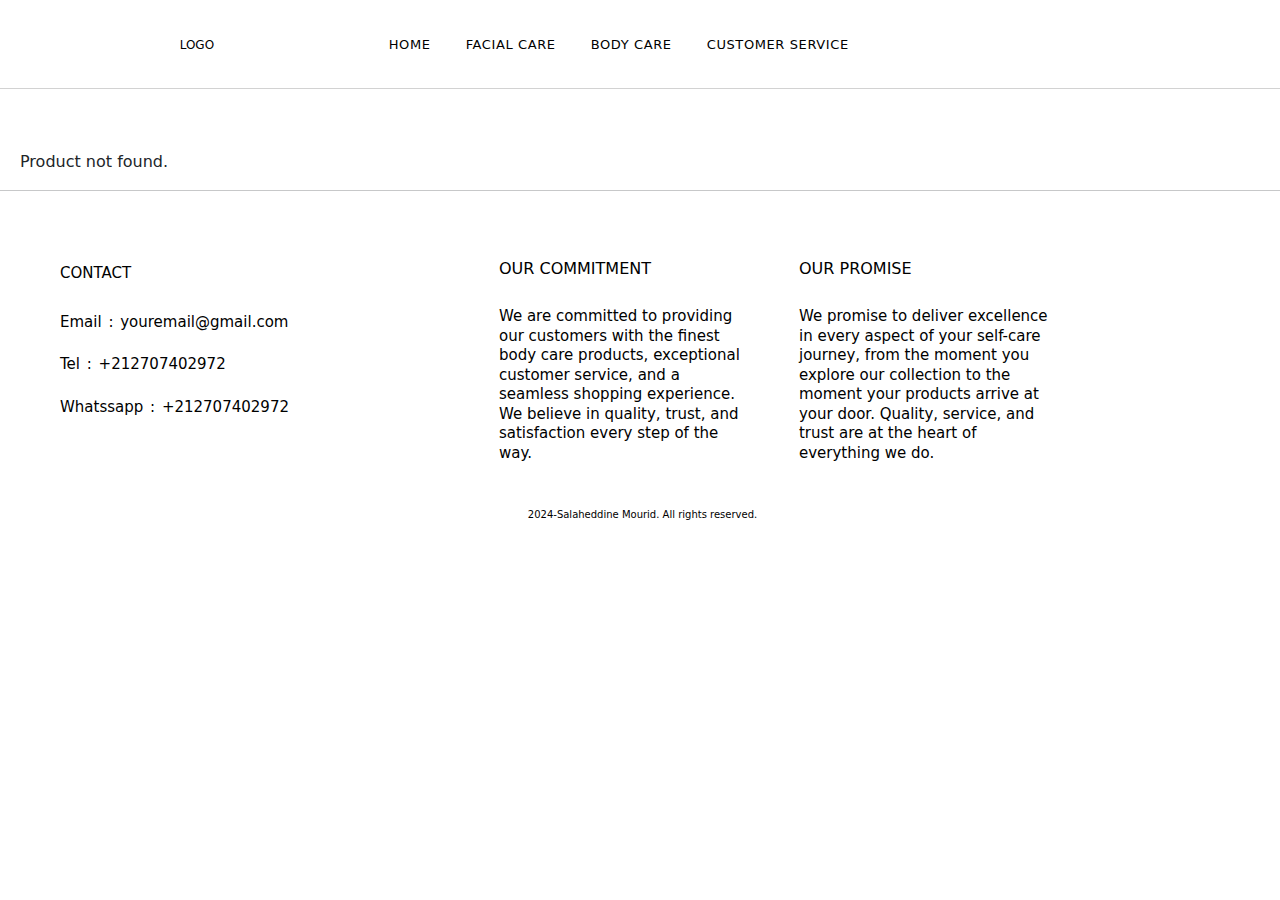
<file: product-template.html>
<!DOCTYPE html>
<html lang="en">
<head>
    <meta charset="UTF-8">
    <meta name="viewport" content="width=device-width, initial-scale=1.0">
    <meta charset="UTF-8">
    <meta name="viewport" content="width=device-width, initial-scale=1.0">
    <link rel="stylesheet" href="products-details.css">
    <!-- Font Familly -->
    <link href="https://fonts.googleapis.com/css2?family=Bebas+Neue&display=swap" rel="stylesheet">

    <link rel="preconnect" href="https://fonts.googleapis.com">
    <link rel="preconnect" href="https://fonts.gstatic.com" crossorigin>
    <link href="https://fonts.googleapis.com/css2?family=Changa+One:ital@0;1&family=Honk:MORF,SHLN@14,35&family=Libre+Bodoni:ital,wght@0,400..700;1,400..700&family=Lora:ital,wght@0,400..700;1,400..700&family=Open+Sans:ital,wght@0,300..800;1,300..800&display=swap" rel="stylesheet">
    <!-- icons -->
    <link rel="preconnect" href="https://fonts.gstatic.com" crossorigin>
    <link rel="stylesheet" href="https://cdnjs.cloudflare.com/ajax/libs/font-awesome/6.5.2/css/all.min.css" integrity="sha512-SnH5WK+bZxgPHs44uWIX+LLJAJ9/2PkPKZ5QiAj6Ta86w+fsb2TkcmfRyVX3pBnMFcV7oQPJkl9QevSCWr3W6A==" crossorigin="anonymous" referrerpolicy="no-referrer" />
    <!-- Boostrap 5 -->
    <link href="https://cdn.jsdelivr.net/npm/bootstrap@5.3.3/dist/css/bootstrap.min.css" rel="stylesheet">
    <title>Products</title>
</head>

<body>
    <header>
        <nav>
            <input type="checkbox" id="check">
            <label for="check" class="checkbtn">
                <i class="fas fa-bars"></i>
            </label>
            <div class="logo"><a href="index.html">logo</a></div>
            <ul>
                <li><a href="index.html">home</a></li>
                <li><a href="Facial.html">facial care</a></li>
                <li><a href="Body.html">body care</a></li>
                <li><a href="customer.html">customer service</a></li>
            </ul>
            <div class="icons">
                <div><a href="cart.html"><i class="fa-solid fa-shop"></i></a></div>
                <div><a href="user.html"><i class="fa-regular fa-user"></i></a></div>
            </div>
        </nav>
    </header>
    <section>
        <div class="watch">
            <img id="product-image" src="" alt="Product Image">

            <div class="description">
                <h4 id="product-name"></h4>
                <h5 id="product-price"></h5>
                <h6 id="product-description"></h6>
                
                <button id="addToCart">Add to Cart</button>
            </div>
        </div>

    </section>
    <hr>
    <footer>
        <div class="content">
            <div class="contact">
                <p>contact</p>
                <div >Email : <a href="mailto:">youremail@gmail.com</a></div>
                <div >Tel : <a href="+212707402972">+212707402972</a></div>
                <div > Whatssapp : <a href="+212707402972">+212707402972</a></div>
                <p class="icons">
                    <a href="#"><i class="fa-brands fa-facebook"></i></a>
                    <a href="#"><i class="fa-brands fa-instagram"></i></a>
                    <a href="#"><i class="fa-brands fa-telegram"></i></a>
                    <a href="#"><i class="fa-brands fa-tiktok"></i></a>
                </p>
            </div>

            <div class="commitment"> 
                <p>Our Commitment</p>
                <h6>We are committed to providing our customers with the finest body care products, exceptional customer service, 
                    and a seamless shopping experience. We believe in quality, trust, and satisfaction every step of the way.
                </h6>
            </div>

            <div class="promise">
                <p>Our Promise</p>
                <h6>We promise to deliver excellence in every aspect of your self-care journey, from the moment you explore our 
                    collection to the moment your products arrive at your door. Quality, service, and trust are at the heart of 
                    everything we do.
                </h6>
            </div>
        </div>
        <div class="copieright">
            <i class="fa-regular fa-copyright"></i>
            <h5>2024-Salaheddine Mourid. All rights reserved.</h5>
        </div>
        
    </footer> 

    <script src="BodyProduct.js"></script>

    
</body>
</html>
</file>
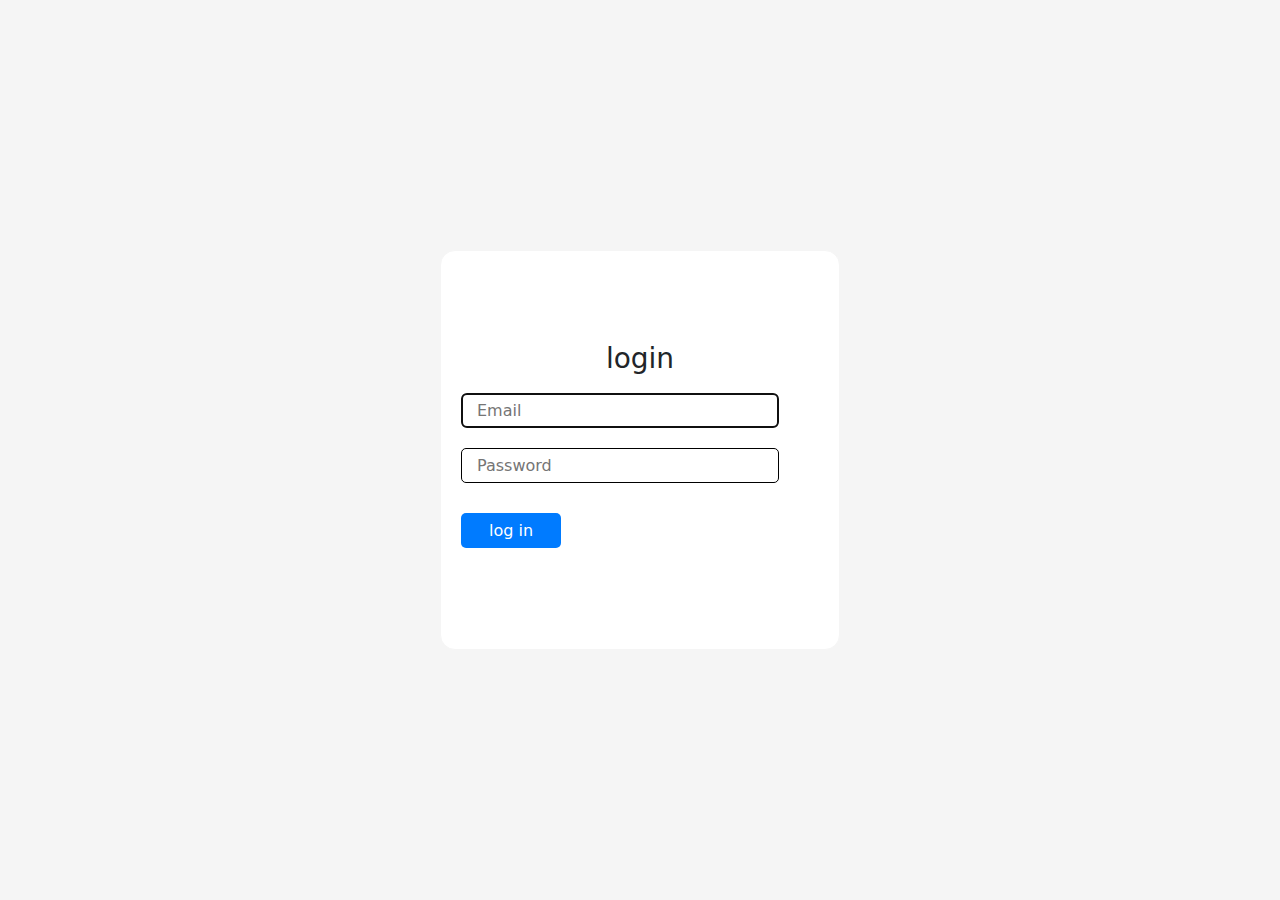
<file: user.html>
<!DOCTYPE html>
<html lang="en">
<head>
    <meta charset="UTF-8">
    <meta name="viewport" content="width=device-width, initial-scale=1.0">
    <title>WATCHES</title>
    <link rel="stylesheet" href="user.css">
    <!-- Font Familly -->
    <link href="https://fonts.googleapis.com/css2?family=Bebas+Neue&display=swap" rel="stylesheet">

    <link rel="preconnect" href="https://fonts.googleapis.com">
    <link rel="preconnect" href="https://fonts.gstatic.com" crossorigin>
    <link href="https://fonts.googleapis.com/css2?family=Changa+One:ital@0;1&family=Honk:MORF,SHLN@14,35&family=Libre+Bodoni:ital,wght@0,400..700;1,400..700&family=Lora:ital,wght@0,400..700;1,400..700&family=Open+Sans:ital,wght@0,300..800;1,300..800&display=swap" rel="stylesheet">
    <!-- icons -->
    <link rel="preconnect" href="https://fonts.gstatic.com" crossorigin>
    <link rel="stylesheet" href="https://cdnjs.cloudflare.com/ajax/libs/font-awesome/6.5.2/css/all.min.css" integrity="sha512-SnH5WK+bZxgPHs44uWIX+LLJAJ9/2PkPKZ5QiAj6Ta86w+fsb2TkcmfRyVX3pBnMFcV7oQPJkl9QevSCWr3W6A==" crossorigin="anonymous" referrerpolicy="no-referrer" />
    <!-- Boostrap 5 -->
    <link href="https://cdn.jsdelivr.net/npm/bootstrap@5.3.3/dist/css/bootstrap.min.css" rel="stylesheet">
</head>
<body>
  <section>
    <form>
        <div>
            <h3>login</h3>
            <!-- <label for="mail">email</label> -->
            <input id="mail" type="email" name="mail" placeholder="Email"  minlength="6" autofocus required>
            <!--  -->
            <!-- <label for="pass">password</label> -->
            <input id="pass" type="password" name="password" placeholder="Password" minlength="4" maxlength="20" required>
            <!--  -->
            <input id="button" type="submit" name="button" value="log in">
        </div>
    </form>
  </section>
</body>
</html>
</file>
<file: Facial-Body.css>
*{
    padding: 0;
    margin: 0;
    box-sizing: border-box;
}
html,body{
    margin: 0;
    padding: 0;
    overflow-x: hidden;
}
body{
    font-family: "Bebas Neue",sans-serif;
    overflow-x: hidden ;
    width: 100%;
    height: 100%;
}
nav {
    position: fixed;
    z-index: 6;
    display: flex;
    justify-content: space-evenly;
    align-items: center;
    background: white;
    padding: 17px;
    padding-left: 20px ;
    width: 100%;
    border-bottom: 1px solid #4747473f;
}
nav ul{
    position: relative;
    margin: 0;
    padding: 0;
}
nav ul li {
    margin: 0;
    position: relative;
}
nav li{
    display: inline-block;
    padding: 15px;
}
nav li a{
    text-decoration: none;
    font-size: 15px;
    color: rgb(0, 0, 0);
    position: relative;
    font-size: 13px;
    font-weight: 450;
    text-transform: uppercase;
    transition: color 0.4s ease;
    letter-spacing: 0.6px;
}
nav.fixed li a {
    color: black;
}
nav.fixed .icons a {
    color: black;
}

nav.fixed {
    background-color: white;
}
  
/* nav:hover a{
    color: black;
} */
/* nav:hover{
    background-color: rgb(255, 255, 255);
} */
nav ul li a::after {
    content: '';
    position: absolute;
    width: 0;
    height: 2px;
    display: block;
    margin-top: 5px;
    bottom: -35px;
    right: 0;
    background: #eac5ac;
    transition: width 0.4s ease, right 0.4s ease;
}
nav ul li a:hover{
    color: #eac5ac;
}

nav ul li a:hover::after {
    width: 100%;
    right: 0;
    left: 0;
} 
.logo a{
    color: rgb(0, 0, 0);
    margin: 0 px;
    font-size: 12px;
    font-weight: 450;
    text-transform: uppercase;
    text-decoration: none;
}
.icons{
    display: flex;
    justify-content: space-around;

}
.icons a {
    color: rgb(0, 0, 0);
    font-size: 18px;
    margin-right: 40px ;
    transition: all .55s ease;
}
.icons a:hover{
    color: #eac5ac;
} 
/*  */
.head{
    display: flex;
    position: relative;
    align-items: center;
    justify-content: center;
    flex-direction: row-reverse;
    padding: 140px 50px 70px;
}
.head img {
    width: 450px;
    display: inline-block;
}
.head .description {
    display: inline-block;
    width: 500px;
    margin: 70px;
    letter-spacing: 1px;
    word-spacing: 1px;
}
.head .description h4{
    text-transform: uppercase;
    font-weight: 350;
    margin-bottom: 20px;
    color: #c3987c;
}
.head .description h5{
    font-weight: 300;
    line-height: 1.3;
}
/*  */
.watches-brands{
    display: flex;
    justify-content: center;
    align-items: center;
    flex-direction: column;
    margin-bottom: 60px;
}
.watches-brands h4{
    font-weight: 350;
    font-size: 20px;
    text-transform: uppercase;
    word-spacing: 1.6px;
    letter-spacing: 1.2px;
    margin-bottom: 30px;
    color: #c3987c;
}


.brands button{
    display: inline-block;
    margin:20px 30px 40px;
    width: 165px;
    height: 50px;
    background-color: transparent;
    text-transform: uppercase;
    font-weight: 350;
    font-size: 14px;
    letter-spacing: 1px;
    position: relative;
    border: 1px solid rgb(64, 64, 64);
    overflow: hidden;
    transition: color 0.4s ease;
    color: rgb(76, 76, 76);
}
.brands button::before{
    content: "";
    position: absolute;
    width: 100%;
    height: 100%;
    display: block;
    margin-top: 5px;
    left: -100%;
    top: -5px;
    background: #eac5ac;
    transition: left 0.4s ease-in, right 0.4s ease-out;
    z-index: -1;
}
.brands button:hover {
    color: rgb(255, 255, 255);
    z-index: 2;
}
.brands button:hover::before {
    left: 0;
}

/*  */
.watch-category {
    display: flex;
    justify-content: center;
    flex-wrap: wrap;
    width: auto;
    
}

.watch-category.hidden {
    display: none;
}

.watch {
    margin: 10px;
    text-align: center;
}
.watch a{
    text-decoration: none;
    color: black;
}

.watch img {
    width: 300px;
    height: auto;
    cursor: pointer;
}

.watch:hover img {
    border: 1px solid rgba(143, 143, 143, 0.461);
}
.watch:active img {
    border: 1px solid rgba(89, 89, 89, 0.664);
}

.watch h5 {
    font-size: 15px;
    font-weight: 200;
    margin: 10px 0;
    padding-top: 10px;
}

.watch h6 {
    font-size: 14px;
    font-weight: 400;
    margin: 5px 
}
#iwc-watches .watch img{
    background-color: #f5f5f5;
}




/*  */
footer{
    color: #000000;
    padding: 50px 0px 0px;
}
footer .content{
    display: flex;
    flex-direction: row;
}
footer .contact {
    display: flex;
    flex-direction: column;
    margin: 5px 60px;
}
footer  p{
    text-transform: uppercase;
    padding-bottom: 10px;
    font-weight: 350;
    font-size: 19px;
}
footer .contact {
    font-size: 15px;
    font-weight: 200;
    width: 250px;
}
footer .contact div {
    margin-bottom: 20px;
    word-spacing: 2px;
}
footer .contact a{
    color: #000000;
    text-decoration: none;
}
footer .contact div:hover a {
    color: gray;
} 
footer .contact .icons{
    margin-top: 40px;
}

footer .contact .icons i {
    transition: all .33s ease-in;
}
footer .contact .icons i:hover {
    color: gray;
    transform: translateY(-5px);
}

footer .commitment  {
    width: 350px;
    margin-left: 150px;
}
footer .promise  {
    max-width: 350px;
    margin-left: 50px;
} 
footer h6{
    font-size: 15px;
    font-weight: 200;
    max-width: 250px;
    line-height: 1.3;
    word-spacing: 1;
}
footer .copieright{
    display: flex;
    flex-direction: row;
    font-size: 10px;
    font-weight: 200;
    justify-content: center;
}

footer .copieright h5{
    font-size: 10px;
    font-weight: 200;
    padding-left: 5px;
}

/* Media */
/*  */
.checkbtn {
    font-size: 30px;
    color: rgb(0, 0, 0);
    cursor: pointer;
    display: none;
  }
  
#check {
    display: none;
}
/*  */
@media (max-width:1000px) {
    nav li a{
        font-size: 13px;
    }
    .icons a {
        font-size: 16px;
    }
    .logo{
        margin: 0 30px;
    }

}
@media (max-width:844px) {
    nav li a{
        font-size: 11px;
    }
    .icons a {
        font-size: 14px;
    }
    .logo{
        margin: 0 20px;
    }
    nav ul li a::after {
        bottom: -35px;
        height: 1px;
    }
}



@media (max-width: 768px) {
    .checkbtn {
        display: block;
        font-size: 22px;
        font-weight: 200;
        cursor: pointer;
        color: #000000;
        padding: 0 2%;
    }
    nav:hover .checkbtn {
        color: black;
    }
    nav.fixed .checkbtn {
        color: black;
    }
    nav ul {
        position: fixed;
        top: 0;
        left: -100%;
        background-color: rgb(255, 255, 255);
        width: 40% ;
        height: 100vh;
        display: flex;
        flex-direction: column;
        justify-content: center;
        align-items: center;
        transition: all 0.3s ease;
        z-index: -1;
    }
    nav ul li a::after {
        background: rgba(255, 255, 255, 0);
    }
    

    nav ul li {
        margin: 20px 0;
        width: 100%;
        border-bottom: 1px solid rgba(201, 201, 201, 0.888);
        display: flex;
    }

    nav ul li a {
        font-size: 15px;
        color: rgb(0, 0, 0);
    }

    #check:checked ~ ul {
        left: 0;
    }

    .logo {
        flex-grow: 1;
        order: 1;
        margin: 0;
        padding-left: 20px;
    }


    .icons {
        display: flex;
        order: 3;
    }

    nav ul {
        display: flex;
        justify-content: flex-start;
        padding-top: 10%;
        margin-left: auto;
    }
    nav ul li{
        padding-left: 10%;
    }

}

@media (max-width:500px) {
    nav ul li a{
        font-size: 12px;
    }
    .icons a {
        font-size: 13px;
    }
    .logo{
        font-size: 13px;
    }
    nav ul {
        padding-top: 15%;
    }
    nav ul li {
        margin: 25px 0;
    }
}
@media (max-width:400px) {
    nav ul li a{
        font-size: 11px;
    }
    .icons a {
        font-size: 12px;
    }
    .logo{
        font-size: 12px;
    }
    nav ul {
        padding-top: 15%;
    }
    nav ul li {
        margin: 25px 0;
    }
    nav ul {
        width: 45%;
    }
}







@media (max-width:1000px) {
    header .head .description{
        margin: 0 5%;
    }
    .head .description h4{
        font-size: 23px;
    }
    .head .description h5{
        font-size: 20px;
    }
}
@media (max-width:920px) {
    header .head .description{
        margin: 0 3%;
    }
    .head img{
        width: 350px;
    }
}
@media (max-width:700px){
    .head{
        display: flex;
        flex-direction: column;
        padding: 100px 10px 70px;
    }
    .head .description h4{
        font-size: 19px;
    }
    .head .description h5{
        font-size: 15px;
    }
    .head img{
        width: 90%;
    }
    header .head .description{
        padding-top: 3%;
        width: 90%;
    }
}
@media (max-width:400){
    .head .description h4{
        font-size: 18px;
    }
    .head .description h5{
        font-size: 14px;
    }
}

/*  */

@media(max-width:1000px){
    .watches-brands{
        font-size: 19px;
    }
    .brands button{
        font-size: 13px;
    }
    .brands{
        width: 100%;
        height: auto;
        display: flex;
        justify-content: center;
    }
    .brands button{
        margin: 19px 2% 40px;

    }
}
@media(max-width:700px){
    .watches-brands{
        font-size: 18px;
    }
    .brands button{
        font-size: 12px;
    }
    .brands button{
        width: 130px;
        height: 45px;
    }
}
@media(max-width:550px){
    .brands{
        flex-wrap: wrap;
        margin-bottom: 30px;
    }
    .brands button{
        width: 40%;
        height: 50px;
        margin-bottom: 10px;
    }
}


/*  */

@media (max-width: 960px) {


    .watch-category {
        display: flex;
        flex-wrap: wrap;
        justify-content: space-between;
    }

    .watch {
        flex: 0 0 30%;
        margin-bottom: 20px;
        box-sizing: border-box;
    }

    .watch img {
        max-width: 100%;
        height: auto;
    }

    .watch h5, .watch h6 {
        font-size: 12px;
    }
}

/* Media query for screens 600px and below */
@media (max-width: 600px) {


    .watch {
        flex: 0 0 43%;
        margin-bottom: 15px;
        margin: 0 auto;
        padding-bottom: 8%;
    }

    .watch h5 {
        font-size: 12px;
    }

    .watch h6 {
        font-size: 11px;
    }
}

/*  */

@media(max-width:1000px){
    footer .content{
        margin: 0 2%;
    }
    footer  p{
        font-size: 18px;
    }
    footer .contact {
        font-size: 14px;
    }
    footer h6{
        font-size: 14px;
    } 
    footer .copieright h5{
        font-size: 9px;
    }  
    footer .commitment  {
        margin-left: 5%;
    }
}
@media(max-width:850px){
    footer .content{
        margin: 0 1%;
    }
    footer  p{
        font-size: 17px;
    }
    footer .contact {
        font-size: 13px;
    }
    footer h6{
        font-size: 13px;
    } 
    footer .copieright h5{
        font-size: 9px;
    }  
    footer .commitment  {
        margin-left: 4%;
    }
}
@media(max-width:750px){
    footer .content{
        display: flex;
        flex-direction: column-reverse;
    }
    footer .contact ,
    footer .commitment ,
    footer .promise {
        margin: 3% 7%;
    }
    footer .commitment h6 ,
    footer .promise h6 {
        width: 1000px;
        max-width: 95%;
        margin: 0;
    }

}
@media(max-width:400px){
    footer  p{
        font-size: 16px;
    }
    footer .contact {
        font-size: 12px;
    }
    footer h6{
        font-size: 12px;
    } 
    footer .contact ,
    footer .commitment ,
    footer .promise {
        margin: 5% 2%;
    }
    footer .commitment h6 ,
    footer .promise h6 {
        width: 600px;
        max-width: 90%;
    }
}
</file>
<file: cart.css>
*{
    padding: 0;
    margin: 0;
    box-sizing: border-box;
}
body{
    font-family: "Bebas Neue",sans-serif;
    overflow-x: hidden ;
    width: 100%;
    height: 100%;
}
html,body{
    margin: 0;
    padding: 0;
    overflow-x: hidden;
}
nav {
    position: fixed;
    z-index: 6;
    display: flex;
    justify-content: space-evenly;
    align-items: center;
    background: white;
    padding: 17px;
    padding-left: 20px ;
    width: 100%;
    border-bottom: 1px solid #4747473f;
}
nav ul{
    position: relative;
    margin: 0;
    padding: 0;
}
nav ul li {
    margin: 0;
    position: relative;
}
nav li{
    display: inline-block;
    padding: 15px;
}
nav li a{
    text-decoration: none;
    font-size: 15px;
    color: rgb(0, 0, 0);
    position: relative;
    font-size: 13px;
    font-weight: 450;
    text-transform: uppercase;
    transition: color 0.4s ease;
    letter-spacing: 0.6px;
}
nav.fixed li a {
    color: black;
}
nav.fixed .icons a {
    color: black;
}

nav.fixed {
    background-color: white;
}
  
/* nav:hover a{
    color: black;
} */
/* nav:hover{
    background-color: rgb(255, 255, 255);
} */
nav ul li a::after {
    content: '';
    position: absolute;
    width: 0;
    height: 2px;
    display: block;
    margin-top: 5px;
    bottom: -35px;
    right: 0;
    background: #eac5ac;
    transition: width 0.4s ease, right 0.4s ease;
}
nav ul li a:hover{
    color: #eac5ac;
}

nav ul li a:hover::after {
    width: 100%;
    right: 0;
    left: 0;
} 
.logo a{
    color: rgb(0, 0, 0);
    margin: 0 px;
    font-size: 12px;
    font-weight: 450;
    text-transform: uppercase;
    text-decoration: none;
}
.icons{
    display: flex;
    justify-content: space-around;
    transition: all .55s ease;
}
.icons a {
    color: rgb(0, 0, 0);
    font-size: 18px;
    margin-right: 40px ;
    transition: all .55s ease;
}
.icons a:hover{
    color: #eac5ac;
} 


/*  */


#cart-page {
    width: 80%;
    margin: 0 auto;
    padding: 150px 20px 50px ;
    font-family: Arial, sans-serif;

}

#cart-page h2{
    display: flex;
    justify-content: center;
    margin-bottom: 40px;
    font-size: 25px;
    font-weight: 300;
    text-transform: uppercase;
    word-spacing: 1px;
}

#cart-items {
    list-style-type: none;
    padding: 0;
}

.cart-item {
    display: flex;
    align-items: center;
    padding: 10px;
    border-bottom: 1px solid #b5b5b5;
}

.cart-item img {
    width: 50px;  
    height: auto;
    margin-right: 50px;
}

.cart-item .product-details {
    display: flex; 
    flex: 2;
    margin-right: 15px;

}

.cart-item .quantity-container {
    display: flex;
    align-items: center;
    justify-content: center;
    border: 1px solid rgba(192, 192, 192, 0.742);
    margin: auto 50px;
    height: 2%;
}

.cart-item .product-name{

    margin-right: 50px;
    width: 300px;
}

.cart-item .quantity-container button {
    width: 30px;
    height: 30px;
    margin: 0 5px;
    font-size: 18px;
    border: 0;
    background-color: transparent;
    color: #868686;
    transition: all .44s ease-in;
}

.cart-item .item-price{
    max-width: 100px;
    margin: auto;
}

.cart-item .quantity-container button:hover {
    color: #333;
}

.cart-item .remove-button{
    font-size: 10px;
    font-weight: 200;
    text-transform: uppercase;
    margin-left: 100px;
}

#cart-total {
    font-weight: bold;
    text-align: right;
    margin-top: 20px;
}

#checkout {
    display: inline-block;
    margin: 30px 0px ;
    width: 100%;
    height: 40px;
    background-color: black;
    text-transform: uppercase;
    font-weight: 350;
    font-size: 14px;
    letter-spacing: 1px;
    position: relative;
    border: 1px solid rgb(64, 64, 64);
    overflow: hidden;
    transition: color .44s ease;
    color: rgb(255, 255, 255);
}
#checkout::before{
    content: "";
    position: absolute;
    width: 100%;
    height: 100%;
    display: block;
    margin-top: 5px;
    left: -100%;
    top: -5px;
    background: rgb(255, 255, 255);
    transition: left 0.4s ease-in, right 0.4s ease-out;
    z-index: -1;
}
#checkout:hover {
    color: rgb(0, 0, 0);
    z-index: 2;
}
#checkout:hover::before {
    left: 0;
}


.remove-button {
    color: #000000;
    cursor: pointer;
    text-decoration: underline;
    border: 0;
    background: transparent;
}

.remove-button:hover {
    color: #868686;
}

/* styles.css */

.cart-item img.cart-image {
    width: 80px;  /* Ensure image is small */
    height: auto;
    margin-right: 15px;
}

.quantity-container button {
    width: 30px;
    height: 30px;
    margin: 0 5px;
    font-size: 18px;
}

.product-details span {
    display: block;
}







/*  */
footer{
    color: #000000;
    padding: 50px 0px 0px;
}
footer .content{
    display: flex;
    flex-direction: row;
}
footer .contact {
    display: flex;
    flex-direction: column;
    margin: 5px 60px;
}
footer  p{
    text-transform: uppercase;
    padding-bottom: 10px;
    font-weight: 350;
    font-size: 19;
}
footer .contact {
    font-size: 15px;
    font-weight: 200;
    max-width: 250px;
}
footer .contact div {
    margin-bottom: 20px;
    word-spacing: 2px;
}
footer .contact a{
    color: #000000;
    text-decoration: none;
}
footer .contact div:hover a {
    color: gray;
} 
footer .contact .icons{
    margin-top: 40px;
}

footer .contact .icons i {
    transition: all .33s ease-in;
}
footer .contact .icons i:hover {
    color: gray;
    transform: translateY(-5px);
}

footer .commitment  {
    max-width: 350px;
    margin-left: 150px;
}
footer .promise  {
    max-width: 350px;
    margin-left: 50px;
}
footer h6{
    font-size: 15px;
    font-weight: 200;
    max-width: 250px;
    line-height: 1.3;
    word-spacing: 1;
}
footer .copieright{
    display: flex;
    flex-direction: row;
    font-size: 10px;
    font-weight: 200;
    justify-content: center;
}

footer .copieright h5{
    font-size: 10px;
    font-weight: 200;
    padding-left: 5px;
}
/* Media */

/*  */
.checkbtn {
    font-size: 30px;
    color: rgb(0, 0, 0);
    cursor: pointer;
    display: none;
  }
  
#check {
    display: none;
}
/*  */
@media (max-width:1000px) {
    nav li a{
        font-size: 13px;
    }
    .icons a {
        font-size: 16px;
    }
    .logo{
        margin: 0 30px;
    }

}

@media (max-width:844px) {
    nav li a{
        font-size: 11px;
    }
    .icons a {
        font-size: 14px;
    }
    .logo{
        margin: 0 20px;
    }
    nav ul li a::after {
        bottom: -35px;
        height: 1px;
    }
} 



@media (max-width: 768px) {
    .checkbtn {
        display: block;
        font-size: 22px;
        font-weight: 200;
        cursor: pointer;
        color: #000000;
        padding: 0 2%;
    }
    nav ul {
        position: fixed;
        top: 0;
        left: -100%;
        background-color: rgb(255, 255, 255);
        width: 40% ;
        height: 100vh;
        display: flex;
        flex-direction: column;
        justify-content: center;
        align-items: center;
        transition: all 0.3s ease;
        z-index: -1;
    }
    nav ul li a::after {
        background: rgba(255, 255, 255, 0);
    }
    

    nav ul li {
        margin: 20px 0;
        width: 100%;
        border-bottom: 1px solid rgba(201, 201, 201, 0.888);
        display: flex;
    }

    nav ul li a {
        font-size: 15px;
        color: rgb(0, 0, 0);
    }

    #check:checked ~ ul {
        left: 0;
    }

    .logo {
        flex-grow: 1;
        order: 1;
        margin: 0;
        padding-left: 20px;
    }


    .icons {
        display: flex;
        order: 3;
    }

    nav ul {
        display: flex;
        justify-content: flex-start;
        padding-top: 10%;
        margin-left: auto;
    }
    nav ul li{
        padding-left: 10%;
    }

}

@media (max-width:500px) {
    nav ul li a{
        font-size: 12px;
    }
    .icons a {
        font-size: 13px;
    }
    .logo{
        font-size: 13px;
    }
    nav ul {
        padding-top: 15%;
    }
    nav ul li {
        margin: 25px 0;
    }
}
@media (max-width:400px) {
    nav ul li a{
        font-size: 11px;
    }
    .icons a {
        font-size: 12px;
    }
    .logo{
        font-size: 12px;
    }
    nav ul {
        padding-top: 15%;
    }
    nav ul li {
        margin: 25px 0;
    }
    nav ul {
        width: 45%;
    }
}

/*  */

@media(max-width:1000px){
    #cart-page {
        width: 95%;
    }
    #cart-page h2{
        font-size: 24px;
    }
    .cart-item .product-name{
        font-size: 14px;
    }
    .cart-item .quantity-container button {
        font-size: 17px;
    }
    .quantity-container button {
        font-size: 17px;
    }
    .cart-item .remove-button{
        font-size: 9px;
    }
    #cart-total{
        font-size: 15px;
    }
}
@media (max-width:920px) {
    .cart-item .product-name{
        margin-right: 5%;
        width: 200px;
    }
}
@media(max-width:800px){
    #cart-page h2{
        font-size: 22px;
    }
    .cart-item .product-name{
        font-size: 13px;
    }
    .cart-item .quantity-container button {
        font-size: 16px;
    }
    .quantity-container button {
        font-size: 16px;
    }
    .cart-item .remove-button{
        font-size: 9px;
    }
    #cart-total{
        font-size: 14px;
    }
    #checkout {
        font-size: 12px;
    }

    .cart-item .product-name{
        width: 200px;
    }
}



@media(max-width: 770px) {
    .cart-item {
        display: flex;
        align-items: flex-start; /* Align items to the start */
        padding: 10px 0;
    }

    .cart-item img {
        width: 140px;
        max-width: 90%;
        margin-right: 5%;
    }

    .cart-item .product-details {
        display: flex;
        flex-direction: column;
        align-items: flex-start;
        width:  500px;
        flex-grow: 1; 
        margin-left: 0%;
    }

    .cart-item .product-name {
        width: 500px;
        max-width: 90%;
        font-size: 14px;
        margin-bottom: 5px;
    }

    .cart-item .item-price {
        font-size: 14px;
        margin: 2% 0;
        margin-bottom: 5px;
    }

    .cart-item .quantity-container {
        margin: 2% 0;
        margin-bottom: 5px;
    }

    .cart-item .remove-button {
        margin: 2% 0;

        font-size: 12px;
    }

    .quantity-container button {
        width: 25px;
        height: 25px;
        font-size: 14px;
    }
}

@media(max-width: 500px){
    #cart-page h2{
        font-size: 20px;
    }
    .cart-item .product-name{
        font-size: 12px;
    }
    .cart-item .quantity-container button {
        font-size: 15px;
    }
    .quantity-container button {
        font-size: 15px;
    }
    .cart-item .remove-button{
        font-size: 10px;
    }
    #cart-total{
        font-size: 12px;
    }
    #checkout {
        font-size: 11px;
    }
    #cart-page{
        padding-left: 0;
        padding-right: 0;
    }
    .cart-item .quantity-container {
        width: 70px;
        font-size: 12px;
    }
}
@media(max-width: 426px){
    .cart-item .product-name {
        width: 250px;
    }
    .cart-item .quantity-container {
        font-size: 12px;
    }
}
@media(max-width: 388px){
    .cart-item .product-name {
        width: 220px;
    }
}













/*  */

@media(max-width:1000px){
    footer .content{
        margin: 0 2%;
    }
    footer  p{
        font-size: 18px;
    }
    footer .contact {
        font-size: 14px;
    }
    footer h6{
        font-size: 14px;
    } 
    footer .copieright h5{
        font-size: 9px;
    }  
    footer .commitment  {
        margin-left: 5%;
    }
}
@media(max-width:850px){
    footer .content{
        margin: 0 1%;
    }
    footer  p{
        font-size: 17px;
    }
    footer .contact {
        font-size: 13px;
    }
    footer h6{
        font-size: 13px;
    } 
    footer .copieright h5{
        font-size: 9px;
    }  
    footer .commitment  {
        margin-left: 4%;
    }
}
@media(max-width:750px){
    footer .content{
        display: flex;
        flex-direction: column-reverse;
    }
    footer .contact ,
    footer .commitment ,
    footer .promise {
        margin: 3% 7%;
    }
    footer .commitment h6 ,
    footer .promise h6 {
        width: 1000px;
        max-width: 95%;
        margin: 0;
    }

}
@media(max-width:400px){
    footer  p{
        font-size: 16px;
    }
    footer .contact {
        font-size: 12px;
    }
    footer h6{
        font-size: 12px;
    } 
    footer .contact ,
    footer .commitment ,
    footer .promise {
        margin: 5% 2%;
    }
    footer .commitment h6 ,
    footer .promise h6 {
        width: 600px;
        max-width: 90%;
    }
}
</file>
<file: customer.css>
*{
    margin: 0;
    padding: 0;
    box-sizing: border-box;
}
body{
    font-family: "Bebas Neue",sans-serif;
    overflow-x: hidden;
    width: 100%;
    height: 100%;
}
html,body{
    margin: 0;
    padding: 0;
    overflow-x: hidden;
}


nav {
    position: fixed;
    z-index: 6;
    display: flex;
    justify-content: space-evenly;
    align-items: center;
    background: white;
    padding: 17px;
    padding-left: 20px ;
    width: 100%;
    border-bottom: 1px solid #4747473f;
}
nav ul{
    position: relative;
    margin: 0;
    padding: 0;
}
nav ul li {
    margin: 0;
    position: relative;
}
nav li{
    display: inline-block;
    padding: 15px;
}
nav li a{
    text-decoration: none;
    font-size: 15px;
    color: rgb(0, 0, 0);
    position: relative;
    font-size: 13px;
    font-weight: 450;
    text-transform: uppercase;
    transition: color 0.4s ease;
    letter-spacing: 0.6px;
}
nav.fixed li a {
    color: black;
}
nav.fixed .icons a {
    color: black;
}

nav.fixed {
    background-color: white;
}
  
/* nav:hover a{
    color: black;
} */
/* nav:hover{
    background-color: rgb(255, 255, 255);
} */
nav ul li a::after {
    content: '';
    position: absolute;
    width: 0;
    height: 2px;
    display: block;
    margin-top: 5px;
    bottom: -35px;
    right: 0;
    background: #eac5ac;
    transition: width 0.4s ease, right 0.4s ease;
}
nav ul li a:hover{
    color: #eac5ac;
}

nav ul li a:hover::after {
    width: 100%;
    right: 0;
    left: 0;
} 
.logo a{
    color: rgb(0, 0, 0);
    margin: 0 px;
    font-size: 12px;
    font-weight: 450;
    text-transform: uppercase;
    text-decoration: none;
}
.icons{
    display: flex;
    justify-content: space-around;
    transition: all .55s ease;
}
.icons a {
    color: rgb(0, 0, 0);
    font-size: 18px;
    margin-right: 40px ;

}
.icons a:hover{
    color: #eac5ac;
} 

main{
    display: flex;
    flex-direction: column;
    text-align: center;
    padding-top: 200px ;
    padding-bottom: 50px;
}
main h4{
    font-size: 25px;
    font-weight: 450;
    letter-spacing: 2px;
    text-transform: uppercase;
    padding-bottom: 50px;
    color: #eac5ac;
}
main h6{
    font-size: 15px;
    font-weight: 200;
    padding: 10px;
    line-height: 2;
    word-spacing: 1px;
}
span {
    color: #966a4c;
    font-weight: bolder;
}

/*  */
footer{
    color: #000000;
    padding: 50px 0px 0px;
}
footer .content{
    display: flex;
    flex-direction: row;
}
footer .contact {
    display: flex;
    flex-direction: column;
    margin: 5px 60px;
}
footer  p{
    text-transform: uppercase;
    padding-bottom: 10px;
    font-weight: 350;
    font-size: 19;
}
footer .contact {
    font-size: 15px;
    font-weight: 200;
    max-width: 250px;
}
footer .contact div {
    margin-bottom: 20px;
    word-spacing: 2px;
}
footer .contact a{
    color: #000000;
    text-decoration: none;
}
footer .contact div:hover a {
    color: gray;
} 
footer .contact .icons{
    margin-top: 40px;
}

footer .contact .icons i {
    transition: all .33s ease-in;
}
footer .contact .icons i:hover {
    color: gray;
    transform: translateY(-5px);
}

footer .commitment  {
    max-width: 350px;
    margin-left: 150px;
}
footer .promise  {
    max-width: 350px;
    margin-left: 50px;
}
footer h6{
    font-size: 15px;
    font-weight: 200;
    max-width: 250px;
    line-height: 1.3;
    word-spacing: 1;
}
footer .copieright{
    display: flex;
    flex-direction: row;
    font-size: 10px;
    font-weight: 200;
    justify-content: center;
}

footer .copieright h5{
    font-size: 10px;
    font-weight: 200;
    padding-left: 5px;
}





/* Media */
/*  */
.checkbtn {
    font-size: 30px;
    color: rgb(0, 0, 0);
    cursor: pointer;
    display: none;
  }
  
#check {
    display: none;
}
/*  */
@media (max-width:1000px) {
    nav li a{
        font-size: 13px;
    }
    .icons a {
        font-size: 16px;
    }
    .logo{
        margin: 0 30px;
    }

}
@media (max-width:844px) {
    nav li a{
        font-size: 11px;
    }
    .icons a {
        font-size: 14px;
    }
    .logo{
        margin: 0 20px;
    }
    nav ul li a::after {
        bottom: -35px;
        height: 1px;
    }
}



@media (max-width: 768px) {
    .checkbtn {
        display: block;
        font-size: 22px;
        font-weight: 200;
        cursor: pointer;
        color: #000000;
        padding: 0 2%;
    }
    nav:hover .checkbtn {
        color: black;
    }
    nav.fixed .checkbtn {
        color: black;
    }
    nav ul {
        position: fixed;
        top: 0;
        left: -100%;
        background-color: rgb(255, 255, 255);
        width: 40% ;
        height: 100vh;
        display: flex;
        flex-direction: column;
        justify-content: center;
        align-items: center;
        transition: all 0.3s ease;
        z-index: -1;
    }
    nav ul li a::after {
        background: rgba(255, 255, 255, 0);
    }
    

    nav ul li {
        margin: 20px 0;
        width: 100%;
        border-bottom: 1px solid rgba(201, 201, 201, 0.888);
        display: flex;
    }

    nav ul li a {
        font-size: 15px;
        color: rgb(0, 0, 0);
    }

    #check:checked ~ ul {
        left: 0;
    }

    .logo {
        flex-grow: 1;
        order: 1;
        margin: 0;
        padding-left: 20px;
    }


    .icons {
        display: flex;
        order: 3;
    }

    nav ul {
        display: flex;
        justify-content: flex-start;
        padding-top: 10%;
        margin-left: auto;
    }
    nav ul li{
        padding-left: 10%;
    }

}

@media (max-width:500px) {
    nav ul li a{
        font-size: 12px;
    }
    .icons a {
        font-size: 13px;
    }
    .logo{
        font-size: 13px;
    }
    nav ul {
        padding-top: 15%;
    }
    nav ul li {
        margin: 25px 0;
    }
}
@media (max-width:400px) {
    nav ul li a{
        font-size: 11px;
    }
    .icons a {
        font-size: 12px;
    }
    .logo{
        font-size: 12px;
    }
    nav ul {
        padding-top: 15%;
    }
    nav ul li {
        margin: 25px 0;
    }
    nav ul {
        width: 45%;
    }
}



@media(max-width:1000px){
    main{
        width: 90%;
        margin: 0 auto;
    }
    main h4{
        font-size: 24px;
    }
    main h6{
        font-size: 14px;
    }
}

@media(max-width:700px){
    main h4{
        font-size: 23px;
    }
    main h6{
        font-size: 13px;
    }
}

@media(max-width:400px){
    main{
        width: 95%;
        margin: 0 auto;
    }
    main h4{
        font-size: 22px;
    }
    main h6{
        font-size: 12px;
    }
}




/*  */

@media(max-width:1000px){
    footer .content{
        margin: 0 2%;
    }
    footer  p{
        font-size: 18px;
    }
    footer .contact {
        font-size: 14px;
    }
    footer h6{
        font-size: 14px;
    } 
    footer .copieright h5{
        font-size: 9px;
    }  
    footer .commitment  {
        margin-left: 5%;
    }
}
@media(max-width:850px){
    footer .content{
        margin: 0 1%;
    }
    footer  p{
        font-size: 17px;
    }
    footer .contact {
        font-size: 13px;
    }
    footer h6{
        font-size: 13px;
    } 
    footer .copieright h5{
        font-size: 9px;
    }  
    footer .commitment  {
        margin-left: 4%;
    }
}
@media(max-width:750px){
    footer .content{
        display: flex;
        flex-direction: column-reverse;
    }
    footer .contact ,
    footer .commitment ,
    footer .promise {
        margin: 3% 7%;
    }
    footer .commitment h6 ,
    footer .promise h6 {
        width: 1000px;
        max-width: 95%;
        margin: 0;
    }

}
@media(max-width:400px){
    footer  p{
        font-size: 16px;
    }
    footer .contact {
        font-size: 12px;
    }
    footer h6{
        font-size: 12px;
    } 
    footer .contact ,
    footer .commitment ,
    footer .promise {
        margin: 5% 2%;
    }
    footer .commitment h6 ,
    footer .promise h6 {
        width: 600px;
        max-width: 90%;
    }
}
</file>
<file: products-details.css>
*{
    padding: 0;
    margin: 0;
    box-sizing: border-box;
}
body{
    font-family: "Bebas Neue",sans-serif;
    overflow-x: hidden ;
    width: 100%;
    height: 100%;
}
html,body{
    margin: 0;
    padding: 0;
    overflow-x: hidden;
}
nav {
    position: fixed;
    z-index: 6;
    display: flex;
    justify-content: space-evenly;
    align-items: center;
    background: white;
    padding: 17px;
    padding-left: 20px ;
    width: 100%;
    border-bottom: 1px solid #4747473f;
}
nav ul{
    position: relative;
    margin: 0;
    padding: 0;
}
nav ul li {
    margin: 0;
    position: relative;
}
nav li{
    display: inline-block;
    padding: 15px;
}
nav li a{
    text-decoration: none;
    font-size: 15px;
    color: rgb(0, 0, 0);
    position: relative;
    font-size: 13px;
    font-weight: 450;
    text-transform: uppercase;
    transition: color 0.4s ease;
    letter-spacing: 0.6px;
}
nav.fixed li a {
    color: black;
}
nav.fixed .icons a {
    color: black;
}

nav.fixed {
    background-color: white;
}
  
/* nav:hover a{
    color: black;
} */
/* nav:hover{
    background-color: rgb(255, 255, 255);
} */
nav ul li a::after {
    content: '';
    position: absolute;
    width: 0;
    height: 2px;
    display: block;
    margin-top: 5px;
    bottom: -35px;
    right: 0;
    background: #eac5ac;
    transition: width 0.4s ease, right 0.4s ease;
}
nav ul li a:hover{
    color: #eac5ac;
}

nav ul li a:hover::after {
    width: 100%;
    right: 0;
    left: 0;
} 
.logo a{
    color: rgb(0, 0, 0);
    margin: 0 px;
    font-size: 12px;
    font-weight: 450;
    text-transform: uppercase;
    text-decoration: none;
}
.icons{
    display: flex;
    justify-content: space-around;

}
.icons a {
    color: rgb(0, 0, 0);
    font-size: 18px;
    margin-right: 40px ;
    transition: all .55s ease;
}
.icons a:hover{
    color: #eac5ac;
} 
/*  */
section{
    padding: 150px 20px 0px ;
}
.watch{
    display: flex;
}
.watch img{
    display: inline-block;
    width: 450px;
    height: 450px;
    margin: 0px 70px;
}
.watch .description{
    display: inline-block;
    padding: 0px 20px ;
}
.watch h4{
    font-size: 28px;
    word-spacing: 1px;
    letter-spacing: 0.3px;
    font-weight: 350;
    margin: 15px 0px 60px;
    color: #eac5ac;
}
.watch h5{
    margin-bottom: 25px;
    font-weight: 450;
}
.watch h6{
    font-size: 18px;
    font-weight: 200;
    margin-bottom: 40px;
    line-height: 1.6;
}
.watch button{
    display: inline-block;
    margin: 30px 0px ;
    margin-top: 10%;
    width: 400px;
    height: 40px;
    background-color: #eac5ac;
    text-transform: uppercase;
    font-weight: 350;
    font-size: 14px;
    letter-spacing: 1px;
    position: relative;
    border: 1px solid rgb(64, 64, 64);
    overflow: hidden;
    transition: color .44s ease;
    color: rgb(255, 255, 255);
}
.watch button::before{
    content: "";
    position: absolute;
    width: 100%;
    height: 100%;
    display: block;
    margin-top: 5px;
    left: -100%;
    top: -5px;
    background: rgb(255, 255, 255);
    transition: left 0.4s ease-in, right 0.4s ease-out;
    z-index: -1;
}
.watch button:hover {
    color: rgb(113, 76, 55);
    z-index: 2;
}
.watch button:hover::before {
    left: 0;
}



/*  */
footer{
    color: #000000;
    padding: 50px 0px 0px;
}
footer .content{
    display: flex;
    flex-direction: row;
}
footer .contact {
    display: flex;
    flex-direction: column;
    margin: 5px 60px;
}
footer  p{
    text-transform: uppercase;
    padding-bottom: 10px;
    font-weight: 350;
    font-size: 19;
}
footer .contact {
    font-size: 15px;
    font-weight: 200;
    max-width: 250px;
}
footer .contact div {
    margin-bottom: 20px;
    word-spacing: 2px;
}
footer .contact a{
    color: #000000;
    text-decoration: none;
}
footer .contact div:hover a {
    color: gray;
} 
footer .contact .icons{
    margin-top: 40px;
}

footer .contact .icons i {
    transition: all .33s ease-in;
}
footer .contact .icons i:hover {
    color: gray;
    transform: translateY(-5px);
}

footer .commitment  {
    max-width: 350px;
    margin-left: 150px;
}
footer .promise  {
    max-width: 350px;
    margin-left: 50px;
}
footer h6{
    font-size: 15px;
    font-weight: 200;
    max-width: 250px;
    line-height: 1.3;
    word-spacing: 1;
}
footer .copieright{
    display: flex;
    flex-direction: row;
    font-size: 10px;
    font-weight: 200;
    justify-content: center;
}

footer .copieright h5{
    font-size: 10px;
    font-weight: 200;
    padding-left: 5px;
}


.checkbtn {
    font-size: 30px;
    color: rgb(0, 0, 0);
    cursor: pointer;
    display: none;
  }
  
#check {
    display: none;
}
/*  */

/*  */
@media (max-width:1000px) {
    nav li a{
        font-size: 13px;
    }
    .icons a {
        font-size: 16px;
    }
    .logo{
        margin: 0 30px;
    }

}
@media (max-width:844px) {
    nav li a{
        font-size: 11px;
    }
    .icons a {
        font-size: 14px;
    }
    .logo{
        margin: 0 20px;
    }
    nav ul li a::after {
        bottom: -35px;
        height: 1px;
    }
}



@media (max-width: 768px) {
    .checkbtn {
        display: block;
        font-size: 22px;
        font-weight: 200;
        cursor: pointer;
        color: #000000;
        padding: 0 2%;
    }
    nav:hover .checkbtn {
        color: black;
    }
    nav.fixed .checkbtn {
        color: black;
    }
    nav ul {
        position: fixed;
        top: 0;
        left: -100%;
        background-color: rgb(255, 255, 255);
        width: 40% ;
        height: 100vh;
        display: flex;
        flex-direction: column;
        justify-content: center;
        align-items: center;
        transition: all 0.3s ease;
        z-index: -1;
    }
    nav ul li a::after {
        background: rgba(255, 255, 255, 0);
    }
    

    nav ul li {
        margin: 20px 0;
        width: 100%;
        border-bottom: 1px solid rgba(201, 201, 201, 0.888);
        display: flex;
    }

    nav ul li a {
        font-size: 15px;
        color: rgb(0, 0, 0);
    }

    #check:checked ~ ul {
        left: 0;
    }

    .logo {
        flex-grow: 1;
        order: 1;
        margin: 0;
        padding-left: 20px;
    }


    .icons {
        display: flex;
        order: 3;
    }

    nav ul {
        display: flex;
        justify-content: flex-start;
        padding-top: 10%;
        margin-left: auto;
    }
    nav ul li{
        padding-left: 10%;
    }

}

@media (max-width:500px) {
    nav ul li a{
        font-size: 12px;
    }
    .icons a {
        font-size: 13px;
    }
    .logo{
        font-size: 13px;
    }
    nav ul {
        padding-top: 15%;
    }
    nav ul li {
        margin: 25px 0;
    }
}
@media (max-width:400px) {
    nav ul li a{
        font-size: 11px;
    }
    .icons a {
        font-size: 12px;
    }
    .logo{
        font-size: 12px;
    }
    nav ul {
        padding-top: 15%;
    }
    nav ul li {
        margin: 25px 0;
    }
    nav ul {
        width: 45%;
    }
}

/*  */


@media (max-width:1066px){
    .watch img{
        display: inline-block;
        width: 450px;
        height: 450px;
        margin: 0px 4%;
    }
    .watch h4{
        font-size: 26px;
    }
    .watch h5{
        font-size: 19px;
    }
    .watch h6{
        font-size: 17px;
    }
    .watch button{
        font-size: 13px;
    }
}
@media (max-width:990px){
    .watch img{
        width: 400px;
        height: 400px;
        margin: 0px 2%;
    }
}
@media (max-width:890px){
    section{
        padding: 9% 0;
    }
    .watch{
        flex-direction: column;
    }
    .watch .description{
        width: 95%;
        margin: 0 auto;
        padding-top: 5%;
    }
    .watch img{
        width: 100%;
        height: 100%;
        margin: 0;
    }
    .watch button{
        width: 100%;
    }
    .watch h4{
        margin-bottom: 5%;
    }
}
@media (max-width:700px){
    section{
        padding: 9% 0;
    }
    .watch h4{
        font-size: 24px;
    }
    .watch h5{
        font-size: 18px;
    }
    .watch h6{
        font-size: 15px;
    }
    .watch button{
        font-size: 13px;
    }
}
@media (max-width:540px){
    section{
        padding: 11% 0;
    }
}
@media (max-width:400px){
    section{
        padding: 16% 0;
    }
    .watch h4{
        font-size: 22px;
    }
    .watch h5{
        font-size: 17px;
    }
    .watch h6{
        font-size: 14px;
    }
    .watch button{
        font-size: 11px;
    }
}

























/*  */

@media(max-width:1000px){
    footer .content{
        margin: 0 2%;
    }
    footer  p{
        font-size: 18px;
    }
    footer .contact {
        font-size: 14px;
    }
    footer h6{
        font-size: 14px;
    } 
    footer .copieright h5{
        font-size: 9px;
    }  
    footer .commitment  {
        margin-left: 5%;
    }
}
@media(max-width:850px){
    footer .content{
        margin: 0 1%;
    }
    footer  p{
        font-size: 17px;
    }
    footer .contact {
        font-size: 13px;
    }
    footer h6{
        font-size: 13px;
    } 
    footer .copieright h5{
        font-size: 9px;
    }  
    footer .commitment  {
        margin-left: 4%;
    }
}
@media(max-width:750px){
    footer .content{
        display: flex;
        flex-direction: column-reverse;
    }
    footer .contact ,
    footer .commitment ,
    footer .promise {
        margin: 3% 7%;
    }
    footer .commitment h6 ,
    footer .promise h6 {
        width: 1000px;
        max-width: 95%;
        margin: 0;
    }

}
@media(max-width:400px){
    footer  p{
        font-size: 16px;
    }
    footer .contact {
        font-size: 12px;
    }
    footer h6{
        font-size: 12px;
    } 
    footer .contact ,
    footer .commitment ,
    footer .promise {
        margin: 5% 2%;
    }
    footer .commitment h6 ,
    footer .promise h6 {
        width: 600px;
        max-width: 90%;
    }
}
</file>
<file: user.css>
*{
    margin: 0;
    padding: 0;
    box-sizing: border-box;
}
body{
    font-family: "Bebas Neue",sans-serif;
    overflow-x: hidden;
    width: 100%;
    height: 100%;
}
section{
    display: flex;
    justify-content: center;
    align-items: center;
    height: 100vh;
    width: 100%;
    background-color: #f5f5f5;
}
h3{
    margin-bottom: 20px;
    text-align: center;
}
form{
    background-color: #ffffff;
    border: 1px solid #f5f5f5;
    border-radius: 15px;
    width: 400px;
    height: 400px;
    display: flex;
    justify-content: center;
    align-items: center;
    padding: 20px;
}
form input {
    margin: 10px 0; 
    width: calc(100% - 40px);
    border: 1px solid black;
    border-radius: 5px;
    height: 35px;
    padding: 0 15px;
}
#button{
    display: flex;
    justify-content: center;
    align-items: center;
}
form input[type="submit"] {
    width: 100px;
    height: 35px;
    background-color: #007bff;
    color: white;
    border: none;
    border-radius: 5px;
    cursor: pointer;
    transition: background-color 0.3s ease;
    margin-top: 20px; 
    text-align: center; 
}

form input[type="submit"]:hover {
    background-color: #0056b3; 
}
</file>
